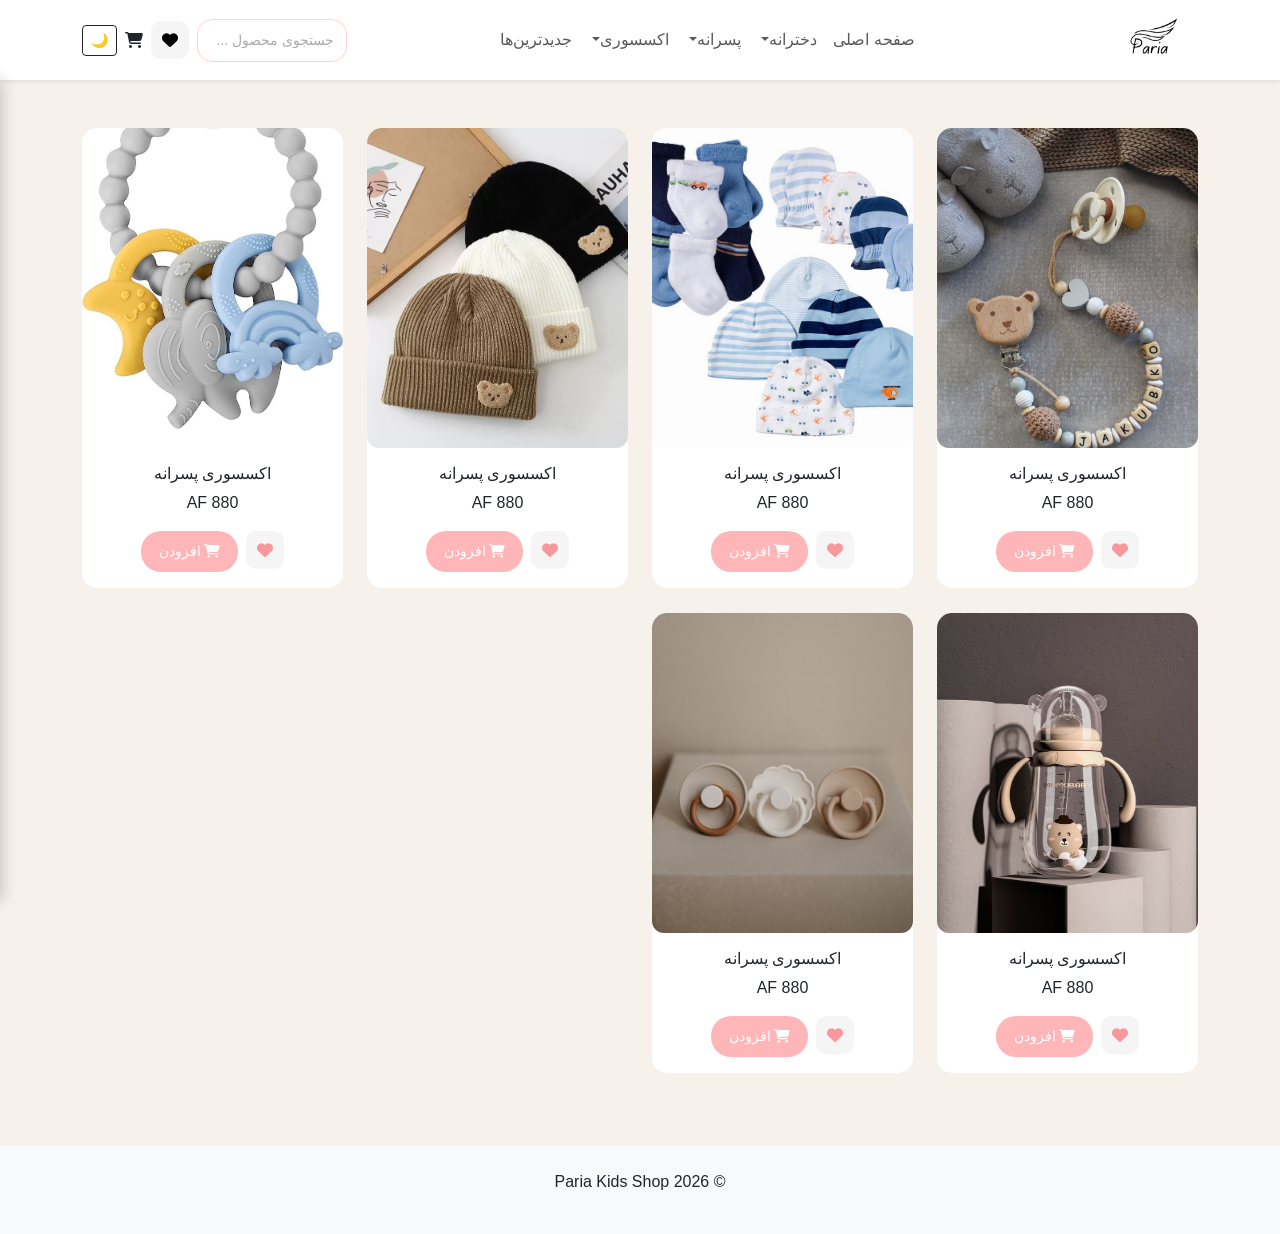
<file: boy's-accessory.html>
<!DOCTYPE html>
<html lang="fa" dir="rtl">

<head>
    <meta charset="UTF-8">
    <title>Paria Kids Shop</title>

    <!-- Bootstrap -->
    <link href="https://cdn.jsdelivr.net/npm/bootstrap@5.3.0/dist/css/bootstrap.min.css" rel="stylesheet">

    <!-- FontAwesome -->
    <link rel="stylesheet" href="https://cdnjs.cloudflare.com/ajax/libs/font-awesome/6.5.0/css/all.min.css">

    <!-- CSS -->
    <link rel="stylesheet" href="css/style.css">
</head>

<body>

    <!-- 🔹 NAVBAR -->
    <nav class="navbar navbar-expand-lg bg-white shadow-sm sticky-top">
        <div class="container">
            <img src="images/Logo.png" class="logo" img-fluid>


            <button class="navbar-toggler" data-bs-toggle="collapse" data-bs-target="#menu">
                <span class="navbar-toggler-icon"></span>
            </button>

            <div id="menu" class="collapse navbar-collapse">
                <ul class="navbar-nav mx-auto">
                    <li class="nav-item"><a class="nav-link" href="index.html">صفحه اصلی</a></li>

                    <li class="nav-item dropdown"><a class="nav-link dropdown-toggle" href="#" role="button"
                            data-bs-toggle="dropdown">دخترانه</a>
                        <ul class="dropdown-menu text-end">
                            <li><a class="dropdown-item" href="dress.html">پیراهن</a></li>
                            <li><a class="dropdown-item" href="girl's-t-shirt.html">تیشرت</a></li>
                            <li><a class="dropdown-item" href="girl's-pants.html">شلوار</a></li>
                            <li><a class="dropdown-item" href="skirt.html">دامن</a></li>
                        </ul>
                    </li>
                    <li class="nav-item dropdown"><a class="nav-link dropdown-toggle" href="#" role="button"
                            data-bs-toggle="dropdown">پسرانه</a>
                        <ul class="dropdown-menu text-end">
                            <li><a class="dropdown-item" href="shirts.html">پیراهن</a></li>
                            <li><a class="dropdown-item" href="boy's-t-shirt.html">تیشرت</a></li>
                            <li><a class="dropdown-item" href="boy's-pants.html">شلوار</a></li>
                            <li><a class="dropdown-item" href="shorts.html">شلوارک</a></li>
                        </ul>
                    </li>
                    <li class="nav-item dropdown"><a class="nav-link dropdown-toggle" href="#" role="button"
                            data-bs-toggle="dropdown">اکسسوری</a>
                        <ul class="dropdown-menu text-end">
                            <li><a class="dropdown-item" href="girl's-accessory.html">اکسسوری دخترانه</a></li>
                            <li><a class="dropdown-item" href="boy's-accessory.html">اکسسوری پسرانه</a></li>
                        </ul>
                    </li>
                    <li class="nav-item"><a class="nav-link" href="new.html">جدیدترین‌ها</a></li>
                </ul>

                <div class="d-flex align-items-center gap-2">

                    <input type="text" id="searchInput" class="form-control form-control-sm" style="width: 150px;"
                        placeholder="جستجوی محصول ...">

                          <a href="wishlist.html" id="fav" class="wishlist-add">
                             <i class="fa fa-heart"></i>
                        </a>
                    <i class="fa fa-shopping-cart" id="cartBtn"></i>
                    <button id="darkToggle" class="btn btn-sm btn-outline-dark">
                        🌙
                    </button>

                </div>
            </div>
        </div>
    </nav>

    <section id="productsSection" class="container my-5">

        <div class="row g-4">

            <div class="col-lg-3 col-md-4 col-6">

                <div class="card product-card">

                    <img src="images/boy's accessories/1.JPG" alt="اکسسوری پسرانه" class="card-img-top">

                    <div class="card-body text-center">

                        <h6>اکسسوری پسرانه</h6>
                        <p>880 AF</p>

                        <!-- 🔥 دکمه‌ها -->
                        <div class="d-flex justify-content-center gap-2 mt-2">

                        <a href="#" class="wishlist-add">
                        <i class="fa fa-heart"></i>
                        </a>

                            <!-- 🛒 سبد خرید -->
                            <button class="btn btn-main btn-sm add-btn">
                                <i class="fa fa-shopping-cart"></i> افزودن
                            </button>

                        </div>

                    </div>
                </div>

            </div>

            <div class="col-lg-3 col-md-4 col-6">

                <div class="card product-card">

                    <img src="images/boy's accessories/2.JPG" alt="اکسسوری پسرانه" class="card-img-top">

                    <div class="card-body text-center">

                        <h6>اکسسوری پسرانه</h6>
                        <p>880 AF</p>

                        <!-- 🔥 دکمه‌ها -->
                        <div class="d-flex justify-content-center gap-2 mt-2">

                        <a href="#" class="wishlist-add">
                        <i class="fa fa-heart"></i>
                        </a>

                            <!-- 🛒 سبد خرید -->
                            <button class="btn btn-main btn-sm add-btn">
                                <i class="fa fa-shopping-cart"></i> افزودن
                            </button>

                        </div>

                    </div>
                </div>

            </div>

            <div class="col-lg-3 col-md-4 col-6">

                <div class="card product-card">

                    <img src="images/boy's accessories/3.JPG" alt="اکسسوری پسرانه" class="card-img-top">

                    <div class="card-body text-center">

                        <h6>اکسسوری پسرانه</h6>
                        <p>880 AF</p>

                        <!-- 🔥 دکمه‌ها -->
                        <div class="d-flex justify-content-center gap-2 mt-2">

                        <a href="#" class="wishlist-add">
                        <i class="fa fa-heart"></i>
                        </a>

                            <!-- 🛒 سبد خرید -->
                            <button class="btn btn-main btn-sm add-btn">
                                <i class="fa fa-shopping-cart"></i> افزودن
                            </button>

                        </div>

                    </div>
                </div>

            </div>

            <div class="col-lg-3 col-md-4 col-6">

                <div class="card product-card">

                    <img src="images/boy's accessories/4.JPG" alt="اکسسوری پسرانه" class="card-img-top">

                    <div class="card-body text-center">

                        <h6>اکسسوری پسرانه</h6>
                        <p>880 AF</p>

                        <!-- 🔥 دکمه‌ها -->
                        <div class="d-flex justify-content-center gap-2 mt-2">

                        <a href="#" class="wishlist-add">
                        <i class="fa fa-heart"></i>
                        </a>

                            <!-- 🛒 سبد خرید -->
                            <button class="btn btn-main btn-sm add-btn">
                                <i class="fa fa-shopping-cart"></i> افزودن
                            </button>

                        </div>

                    </div>
                </div>

            </div>

        </div>


        <div class="row g-4">

            <div class="col-lg-3 col-md-4 col-6">

                <div class="card product-card">

                    <img src="images/boy's accessories/5.JPG" alt="اکسسوری پسرانه" class="card-img-top">

                    <div class="card-body text-center">

                        <h6>اکسسوری پسرانه</h6>
                        <p>880 AF</p>

                        <!-- 🔥 دکمه‌ها -->
                        <div class="d-flex justify-content-center gap-2 mt-2">

                        <a href="#" class="wishlist-add">
                        <i class="fa fa-heart"></i>
                        </a>

                            <!-- 🛒 سبد خرید -->
                            <button class="btn btn-main btn-sm add-btn">
                                <i class="fa fa-shopping-cart"></i> افزودن
                            </button>

                        </div>

                    </div>
                </div>



            </div>

            <div class="col-lg-3 col-md-4 col-6">

                <div class="card product-card">

                    <img src="images/boy's accessories/6.JPG" alt="اکسسوری پسرانه" class="card-img-top">

                    <div class="card-body text-center">

                        <h6>اکسسوری پسرانه</h6>
                        <p>880 AF</p>

                        <!-- 🔥 دکمه‌ها -->
                        <div class="d-flex justify-content-center gap-2 mt-2">

                        <a href="#" class="wishlist-add">
                        <i class="fa fa-heart"></i>
                        </a>

                            <!-- 🛒 سبد خرید -->
                            <button class="btn btn-main btn-sm add-btn">
                                <i class="fa fa-shopping-cart"></i> افزودن
                            </button>

                        </div>

                    </div>

                </div>




            </div>


        </div>


    </section>


<!-- 🔹 CART SIDEBAR -->
<div class="cart-overlay" id="cartOverlay"></div>

<section class="cart-panel" id="cartPanel">

  <div class="cart-header">
    <h5>سبد خرید</h5>
  </div>

  <div id="cartItems"></div>

  <div class="cart-footer">
    <h6 id="totalPrice">جمع کل: 0</h6>

    <a href="checkout.html" class="checkout-btn">
     تکمیل سفارش
    </a>
  </div>

</section>

    <!-- 🔹 FOOTER -->
    <footer class="mt-5 text-center p-4 bg-light">
        <p>© 2026 Paria Kids Shop</p>
    </footer>

            <div id="toastMessage">
        ✅ محصول به سبد خرید اضافه شد
        </div>

    <script src="js/script.js"></script>
    <script src="https://cdn.jsdelivr.net/npm/bootstrap@5.3.0/dist/js/bootstrap.bundle.min.js"></script>

</body>

</html>
</file>
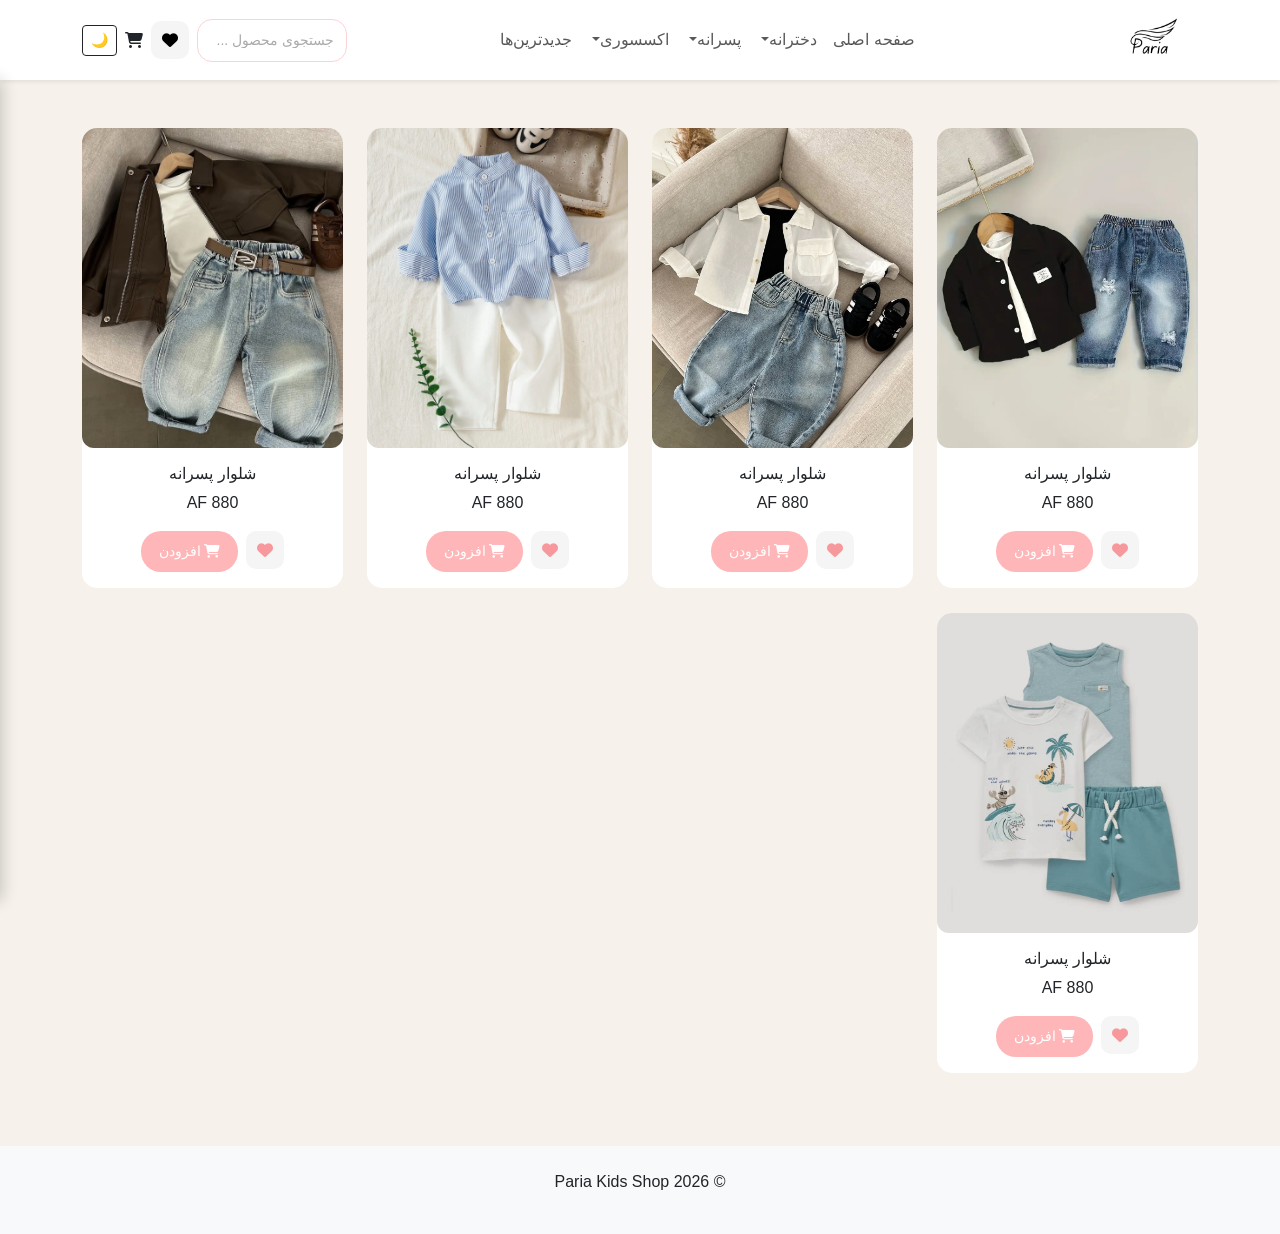
<file: boy's-pants.html>
<!DOCTYPE html>
<html lang="fa" dir="rtl">

<head>
    <meta charset="UTF-8">
    <title>Paria Kids Shop</title>

    <!-- Bootstrap -->
    <link href="https://cdn.jsdelivr.net/npm/bootstrap@5.3.0/dist/css/bootstrap.min.css" rel="stylesheet">

    <!-- FontAwesome -->
    <link rel="stylesheet" href="https://cdnjs.cloudflare.com/ajax/libs/font-awesome/6.5.0/css/all.min.css">

    <!-- CSS -->
    <link rel="stylesheet" href="css/style.css">
</head>

<body>

    <!-- 🔹 NAVBAR -->
    <nav class="navbar navbar-expand-lg bg-white shadow-sm sticky-top">
        <div class="container">
            <img src="images/Logo.png" class="logo" img-fluid>


            <button class="navbar-toggler" data-bs-toggle="collapse" data-bs-target="#menu">
                <span class="navbar-toggler-icon"></span>
            </button>

            <div id="menu" class="collapse navbar-collapse">
                <ul class="navbar-nav mx-auto">
                    <li class="nav-item"><a class="nav-link" href="index.html">صفحه اصلی</a></li>

                    <li class="nav-item dropdown"><a class="nav-link dropdown-toggle" href="#" role="button"
                            data-bs-toggle="dropdown">دخترانه</a>
                        <ul class="dropdown-menu text-end">
                            <li><a class="dropdown-item" href="dress.html">پیراهن</a></li>
                            <li><a class="dropdown-item" href="girl's-t-shirt.html">تیشرت</a></li>
                            <li><a class="dropdown-item" href="girl's-pants.html">شلوار</a></li>
                            <li><a class="dropdown-item" href="skirt.html">دامن</a></li>
                        </ul>
                    </li>
                    <li class="nav-item dropdown"><a class="nav-link dropdown-toggle" href="#" role="button"
                            data-bs-toggle="dropdown">پسرانه</a>
                        <ul class="dropdown-menu text-end">
                            <li><a class="dropdown-item" href="shirts.html">پیراهن</a></li>
                            <li><a class="dropdown-item" href="boy's-t-shirt.html">تیشرت</a></li>
                            <li><a class="dropdown-item" href="boy's-pants.html">شلوار</a></li>
                            <li><a class="dropdown-item" href="shorts.html">شلوارک</a></li>
                        </ul>
                    </li>
                    <li class="nav-item dropdown"><a class="nav-link dropdown-toggle" href="#" role="button"
                            data-bs-toggle="dropdown">اکسسوری</a>
                        <ul class="dropdown-menu text-end">
                            <li><a class="dropdown-item" href="girl's-accessory.html">اکسسوری دخترانه</a></li>
                            <li><a class="dropdown-item" href="boy's-accessory.html">اکسسوری پسرانه</a></li>
                        </ul>
                    </li>
                    <li class="nav-item"><a class="nav-link" href="new.html">جدیدترین‌ها</a></li>
                </ul>

                <div class="d-flex align-items-center gap-2">

                    <input type="text" id="searchInput" class="form-control form-control-sm" style="width: 150px;"
                        placeholder="جستجوی محصول ...">

                        <a href="wishlist.html" id="fav" class="wishlist-add">
                             <i class="fa fa-heart"></i>
                        </a>
                    <i class="fa fa-shopping-cart" id="cartBtn"></i>
                    <button id="darkToggle" class="btn btn-sm btn-outline-dark">
                        🌙
                    </button>

                </div>
            </div>
        </div>
    </nav>

    <section id="productsSection" class="container my-5">

        <div class="row g-4">

            <div class="col-lg-3 col-md-4 col-6">

                <div class="card product-card">

                    <img src="images/boy's pants/1.JPG" alt="شلوار پسرانه" class="card-img-top">

                    <div class="card-body text-center">

                        <h6>شلوار پسرانه</h6>
                        <p>880 AF</p>

                        <!-- 🔥 دکمه‌ها -->
                        <div class="d-flex justify-content-center gap-2 mt-2">

                        <a href="#" class="wishlist-add">
                        <i class="fa fa-heart"></i>
                        </a>

                            <!-- 🛒 سبد خرید -->
                            <button class="btn btn-main btn-sm add-btn">
                                <i class="fa fa-shopping-cart"></i> افزودن
                            </button>

                        </div>

                    </div>
                </div>

            </div>

            <div class="col-lg-3 col-md-4 col-6">

                <div class="card product-card">

                    <img src="images/boy's pants/2.JPG" alt="شلوار پسرانه" class="card-img-top">

                    <div class="card-body text-center">

                        <h6>شلوار پسرانه</h6>
                        <p>880 AF</p>

                        <!-- 🔥 دکمه‌ها -->
                        <div class="d-flex justify-content-center gap-2 mt-2">

                        <a href="#" class="wishlist-add">
                        <i class="fa fa-heart"></i>
                        </a>

                            <!-- 🛒 سبد خرید -->
                            <button class="btn btn-main btn-sm add-btn">
                                <i class="fa fa-shopping-cart"></i> افزودن
                            </button>

                        </div>

                    </div>
                </div>

            </div>

            <div class="col-lg-3 col-md-4 col-6">

                <div class="card product-card">

                    <img src="images/boy's pants/3.JPG" alt="شلوار پسرانه" class="card-img-top">

                    <div class="card-body text-center">

                        <h6>شلوار پسرانه</h6>
                        <p>880 AF</p>

                        <!-- 🔥 دکمه‌ها -->
                        <div class="d-flex justify-content-center gap-2 mt-2">

                        <a href="#" class="wishlist-add">
                        <i class="fa fa-heart"></i>
                        </a>

                            <!-- 🛒 سبد خرید -->
                            <button class="btn btn-main btn-sm add-btn">
                                <i class="fa fa-shopping-cart"></i> افزودن
                            </button>

                        </div>

                    </div>
                </div>

            </div>

            <div class="col-lg-3 col-md-4 col-6">

                <div class="card product-card">

                    <img src="images/boy's pants/4.JPG" alt="شلوار پسرانه" class="card-img-top">

                    <div class="card-body text-center">

                        <h6>شلوار پسرانه</h6>
                        <p>880 AF</p>

                        <!-- 🔥 دکمه‌ها -->
                        <div class="d-flex justify-content-center gap-2 mt-2">

                        <a href="#" class="wishlist-add">
                        <i class="fa fa-heart"></i>
                        </a>

                            <!-- 🛒 سبد خرید -->
                            <button class="btn btn-main btn-sm add-btn">
                                <i class="fa fa-shopping-cart"></i> افزودن
                            </button>

                        </div>

                    </div>
                </div>

            </div>

        </div>


        <div class="row g-4">

            <div class="col-lg-3 col-md-4 col-6">

                <div class="card product-card">

                    <img src="images/boy's pants/5.JPG" alt="شلوار پسرانه" class="card-img-top">

                    <div class="card-body text-center">

                        <h6>شلوار پسرانه</h6>
                        <p>880 AF</p>

                        <!-- 🔥 دکمه‌ها -->
                        <div class="d-flex justify-content-center gap-2 mt-2">

                        <a href="#" class="wishlist-add">
                        <i class="fa fa-heart"></i>
                        </a>

                            <!-- 🛒 سبد خرید -->
                            <button class="btn btn-main btn-sm add-btn">
                                <i class="fa fa-shopping-cart"></i> افزودن
                            </button>

                        </div>

                    </div>
                </div>



            </div>




        </div>





        </div>


        </div>


    </section>


<!-- 🔹 CART SIDEBAR -->
<div class="cart-overlay" id="cartOverlay"></div>

<section class="cart-panel" id="cartPanel">

  <div class="cart-header">
    <h5>سبد خرید</h5>
  </div>

  <div id="cartItems"></div>

  <div class="cart-footer">
    <h6 id="totalPrice">جمع کل: 0</h6>

    <a href="checkout.html" class="checkout-btn">
     تکمیل سفارش
    </a>
  </div>

</section>

    <!-- 🔹 FOOTER -->
    <footer class="mt-5 text-center p-4 bg-light">
        <p>© 2026 Paria Kids Shop</p>
    </footer>

            <div id="toastMessage">
        ✅ محصول به سبد خرید اضافه شد
        </div>

    <script src="js/script.js"></script>
    <script src="https://cdn.jsdelivr.net/npm/bootstrap@5.3.0/dist/js/bootstrap.bundle.min.js"></script>

</body>

</html>
</file>
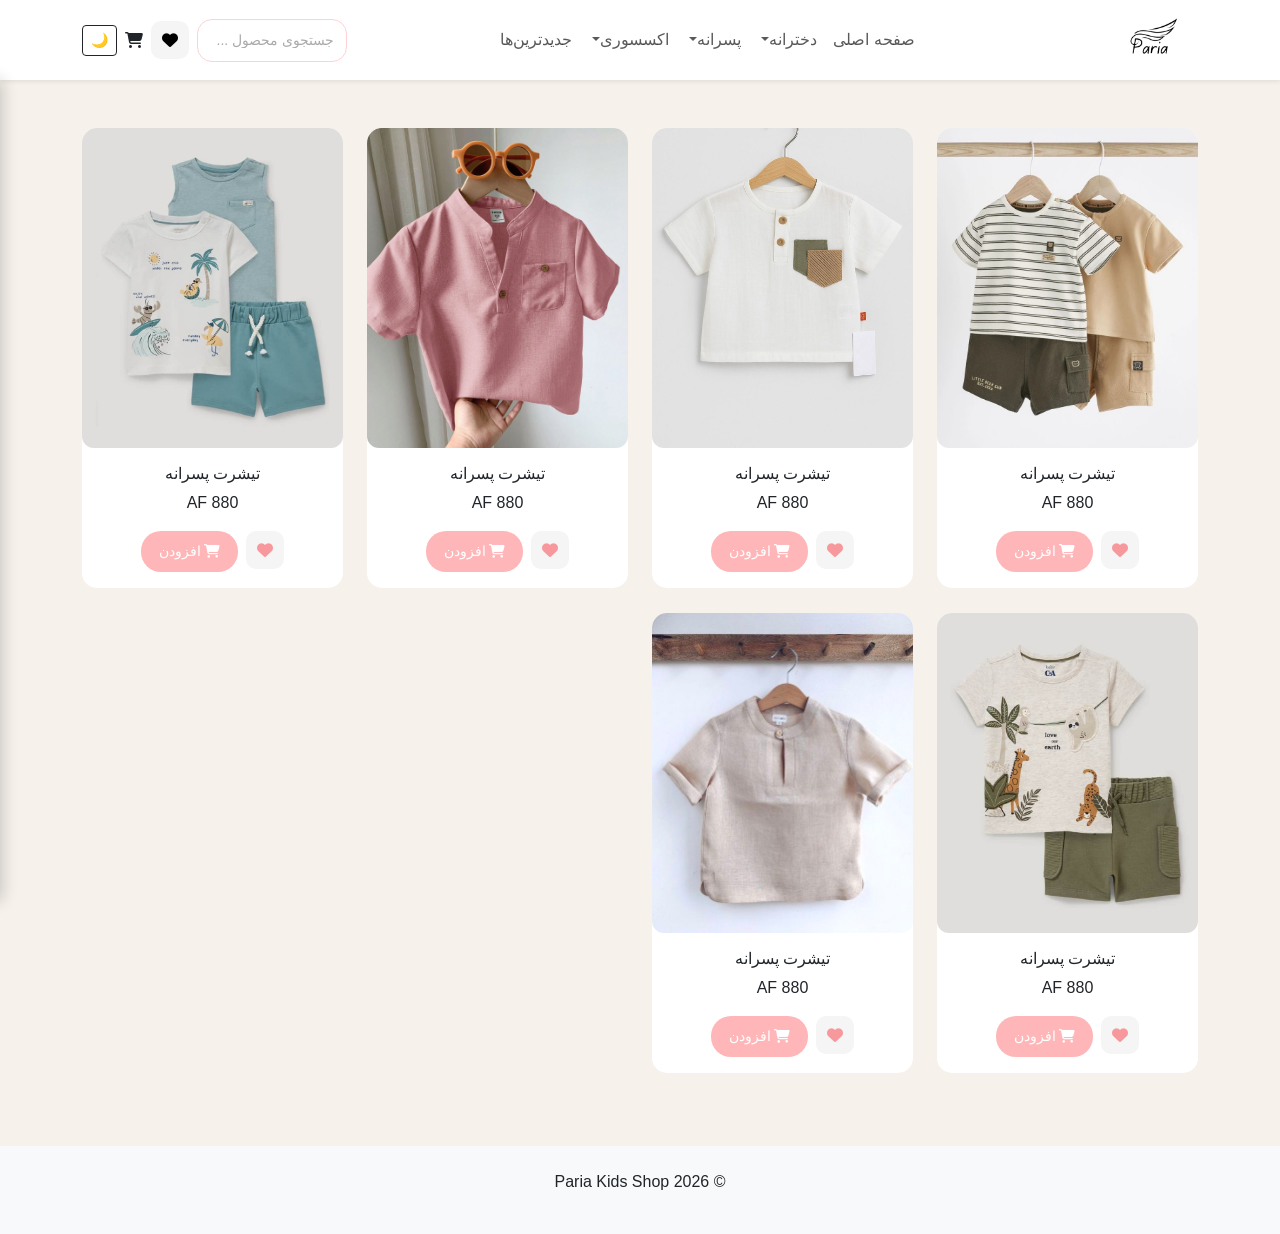
<file: boy's-t-shirt.html>
<!DOCTYPE html>
<html lang="fa" dir="rtl">

<head>
    <meta charset="UTF-8">
    <title>Paria Kids Shop</title>

    <!-- Bootstrap -->
    <link href="https://cdn.jsdelivr.net/npm/bootstrap@5.3.0/dist/css/bootstrap.min.css" rel="stylesheet">

    <!-- FontAwesome -->
    <link rel="stylesheet" href="https://cdnjs.cloudflare.com/ajax/libs/font-awesome/6.5.0/css/all.min.css">

    <!-- CSS -->
    <link rel="stylesheet" href="css/style.css">
</head>

<body>

    <!-- 🔹 NAVBAR -->
    <nav class="navbar navbar-expand-lg bg-white shadow-sm sticky-top">
        <div class="container">
            <img src="images/Logo.png" class="logo" img-fluid>


            <button class="navbar-toggler" data-bs-toggle="collapse" data-bs-target="#menu">
                <span class="navbar-toggler-icon"></span>
            </button>

            <div id="menu" class="collapse navbar-collapse">
                <ul class="navbar-nav mx-auto">
                    <li class="nav-item"><a class="nav-link" href="index.html">صفحه اصلی</a></li>

                    <li class="nav-item dropdown"><a class="nav-link dropdown-toggle" href="#" role="button"
                            data-bs-toggle="dropdown">دخترانه</a>
                        <ul class="dropdown-menu text-end">
                            <li><a class="dropdown-item" href="dress.html">پیراهن</a></li>
                            <li><a class="dropdown-item" href="girl's-t-shirt.html">تیشرت</a></li>
                            <li><a class="dropdown-item" href="girl's-pants.html">شلوار</a></li>
                            <li><a class="dropdown-item" href="skirt.html">دامن</a></li>
                        </ul>
                    </li>
                    <li class="nav-item dropdown"><a class="nav-link dropdown-toggle" href="#" role="button"
                            data-bs-toggle="dropdown">پسرانه</a>
                        <ul class="dropdown-menu text-end">
                            <li><a class="dropdown-item" href="shirts.html">پیراهن</a></li>
                            <li><a class="dropdown-item" href="boy's-t-shirt.html">تیشرت</a></li>
                            <li><a class="dropdown-item" href="boy's-pants.html">شلوار</a></li>
                            <li><a class="dropdown-item" href="shorts.html">شلوارک</a></li>
                        </ul>
                    </li>
                    <li class="nav-item dropdown"><a class="nav-link dropdown-toggle" href="#" role="button"
                            data-bs-toggle="dropdown">اکسسوری</a>
                        <ul class="dropdown-menu text-end">
                            <li><a class="dropdown-item" href="girl's-accessory.html">اکسسوری دخترانه</a></li>
                            <li><a class="dropdown-item" href="boy's-accessory.html">اکسسوری پسرانه</a></li>
                        </ul>
                    </li>
                    <li class="nav-item"><a class="nav-link" href="new.html">جدیدترین‌ها</a></li>
                </ul>

                <div class="d-flex align-items-center gap-2">

                    <input type="text" id="searchInput" class="form-control form-control-sm" style="width: 150px;"
                        placeholder="جستجوی محصول ...">

                        <a href="wishlist.html" id="fav" class="wishlist-add">
                             <i class="fa fa-heart"></i>
                        </a>
                    <i class="fa fa-shopping-cart" id="cartBtn"></i>
                    <button id="darkToggle" class="btn btn-sm btn-outline-dark">
                        🌙
                    </button>

                </div>
            </div>
        </div>
    </nav>

    <section id="productsSection" class="container my-5">

        <div class="row g-4">

            <div class="col-lg-3 col-md-4 col-6">

                <div class="card product-card">

                    <img src="images/boy's t-shirt/1.JPG" alt="تیشرت پسرانه" class="card-img-top">

                    <div class="card-body text-center">

                        <h6>تیشرت پسرانه</h6>
                        <p>880 AF</p>

                        <!-- 🔥 دکمه‌ها -->
                        <div class="d-flex justify-content-center gap-2 mt-2">

                        <a href="#" class="wishlist-add">
                        <i class="fa fa-heart"></i>
                        </a>

                            <!-- 🛒 سبد خرید -->
                            <button class="btn btn-main btn-sm add-btn">
                                <i class="fa fa-shopping-cart"></i> افزودن
                            </button>

                        </div>

                    </div>
                </div>

            </div>

            <div class="col-lg-3 col-md-4 col-6">

                <div class="card product-card">

                    <img src="images/boy's t-shirt/2.JPG" alt="تیشرت پسرانه" class="card-img-top">

                    <div class="card-body text-center">

                        <h6>تیشرت پسرانه</h6>
                        <p>880 AF</p>

                        <!-- 🔥 دکمه‌ها -->
                        <div class="d-flex justify-content-center gap-2 mt-2">

                        <a href="#" class="wishlist-add">
                        <i class="fa fa-heart"></i>
                        </a>

                            <!-- 🛒 سبد خرید -->
                            <button class="btn btn-main btn-sm add-btn">
                                <i class="fa fa-shopping-cart"></i> افزودن
                            </button>

                        </div>

                    </div>
                </div>

            </div>

            <div class="col-lg-3 col-md-4 col-6">

                <div class="card product-card">

                    <img src="images/boy's t-shirt/3.JPG" alt="تیشرت پسرانه" class="card-img-top">

                    <div class="card-body text-center">

                        <h6>تیشرت پسرانه</h6>
                        <p>880 AF</p>

                        <!-- 🔥 دکمه‌ها -->
                        <div class="d-flex justify-content-center gap-2 mt-2">

                        <a href="#" class="wishlist-add">
                        <i class="fa fa-heart"></i>
                        </a>

                            <!-- 🛒 سبد خرید -->
                            <button class="btn btn-main btn-sm add-btn">
                                <i class="fa fa-shopping-cart"></i> افزودن
                            </button>

                        </div>

                    </div>
                </div>

            </div>

            <div class="col-lg-3 col-md-4 col-6">

                <div class="card product-card">

                    <img src="images/boy's t-shirt/4.JPG" alt="تیشرت پسرانه" class="card-img-top">

                    <div class="card-body text-center">

                        <h6>تیشرت پسرانه</h6>
                        <p>880 AF</p>

                        <!-- 🔥 دکمه‌ها -->
                        <div class="d-flex justify-content-center gap-2 mt-2">

                        <a href="#" class="wishlist-add">
                        <i class="fa fa-heart"></i>
                        </a>

                            <!-- 🛒 سبد خرید -->
                            <button class="btn btn-main btn-sm add-btn">
                                <i class="fa fa-shopping-cart"></i> افزودن
                            </button>

                        </div>

                    </div>
                </div>

            </div>

        </div>


        <div class="row g-4">

            <div class="col-lg-3 col-md-4 col-6">

                <div class="card product-card">

                    <img src="images/boy's t-shirt/5.JPG" alt="تیشرت پسرانه" class="card-img-top">

                    <div class="card-body text-center">

                        <h6>تیشرت پسرانه</h6>
                        <p>880 AF</p>

                        <!-- 🔥 دکمه‌ها -->
                        <div class="d-flex justify-content-center gap-2 mt-2">

                        <a href="#" class="wishlist-add">
                        <i class="fa fa-heart"></i>
                        </a>

                            <!-- 🛒 سبد خرید -->
                            <button class="btn btn-main btn-sm add-btn">
                                <i class="fa fa-shopping-cart"></i> افزودن
                            </button>

                        </div>

                    </div>
                </div>



            </div>
            <div class="col-lg-3 col-md-4 col-6">

                <div class="card product-card">

                    <img src="images/boy's t-shirt/6.JPG" alt="تیشرت پسرانه" class="card-img-top">

                    <div class="card-body text-center">

                        <h6>تیشرت پسرانه</h6>
                        <p>880 AF</p>

                        <!-- 🔥 دکمه‌ها -->
                        <div class="d-flex justify-content-center gap-2 mt-2">

                        <a href="#" class="wishlist-add">
                        <i class="fa fa-heart"></i>
                        </a>

                            <!-- 🛒 سبد خرید -->
                            <button class="btn btn-main btn-sm add-btn">
                                <i class="fa fa-shopping-cart"></i> افزودن
                            </button>

                        </div>

                    </div>
                </div>



            </div>





        </div>


        </div>


    </section>


<!-- 🔹 CART SIDEBAR -->
<div class="cart-overlay" id="cartOverlay"></div>

<section class="cart-panel" id="cartPanel">

  <div class="cart-header">
    <h5>سبد خرید</h5>
  </div>

  <div id="cartItems"></div>

  <div class="cart-footer">
    <h6 id="totalPrice">جمع کل: 0</h6>

    <a href="checkout.html" class="checkout-btn">
     تکمیل سفارش
    </a>
  </div>

</section>

    <!-- 🔹 FOOTER -->
    <footer class="mt-5 text-center p-4 bg-light">
        <p>© 2026 Paria Kids Shop</p>
    </footer>

            <div id="toastMessage">
        ✅ محصول به سبد خرید اضافه شد
        </div>

    <script src="js/script.js"></script>
    <script src="https://cdn.jsdelivr.net/npm/bootstrap@5.3.0/dist/js/bootstrap.bundle.min.js"></script>

</body>

</html>
</file>
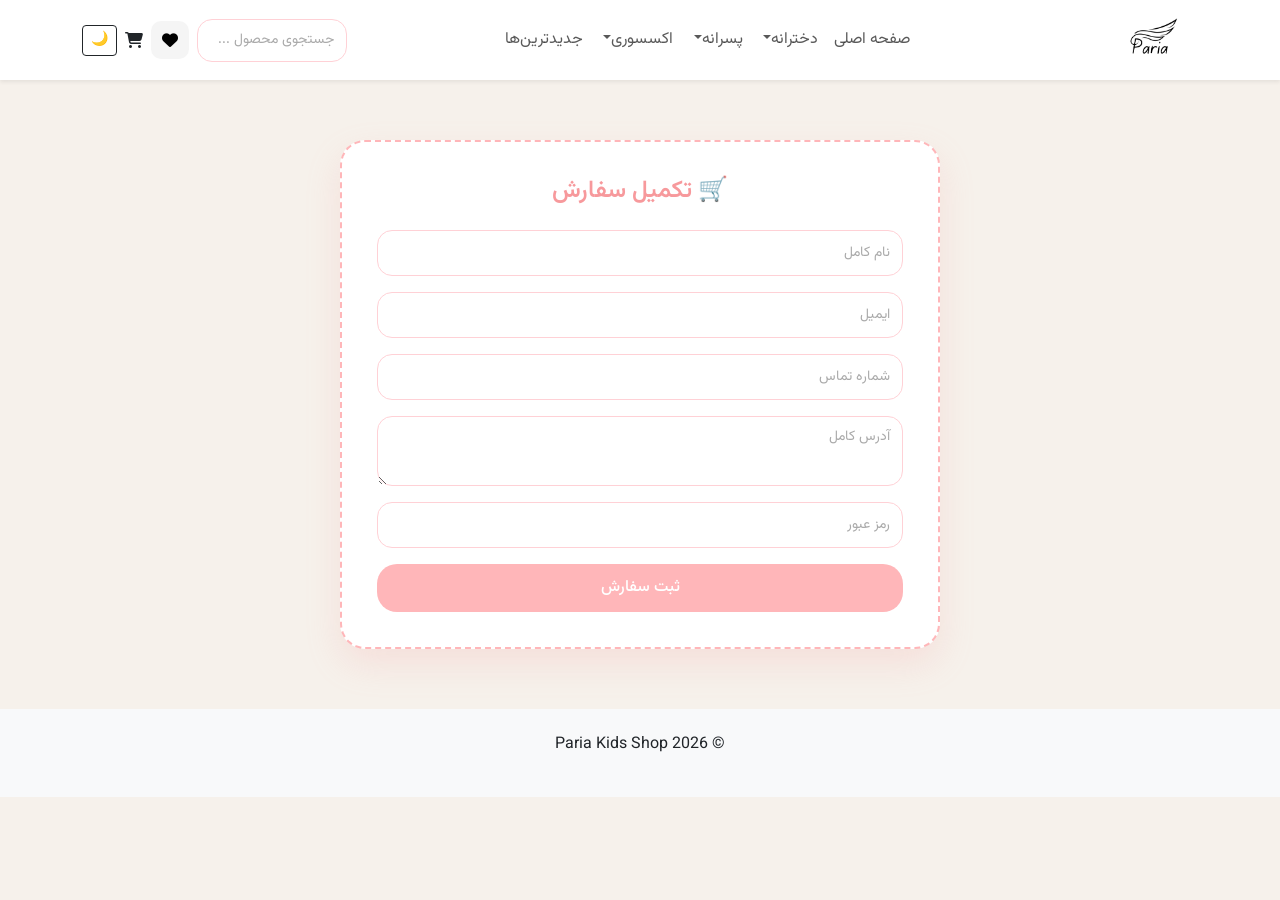
<file: checkout.html>
<!DOCTYPE html>
<html lang="fa" dir="rtl">

<head>
  <meta charset="UTF-8">
  <title>Checkout - Paria Kids Shop</title>

  <!-- Bootstrap -->
  <link href="https://cdn.jsdelivr.net/npm/bootstrap@5.3.0/dist/css/bootstrap.min.css" rel="stylesheet">

  <!-- FontAwesome -->
  <link rel="stylesheet" href="https://cdnjs.cloudflare.com/ajax/libs/font-awesome/6.5.0/css/all.min.css">

  <!-- Font -->
  <link href="https://fonts.googleapis.com/css2?family=Vazirmatn:wght@100;200;300;400;500;600;700&display=swap"
    rel="stylesheet">

  <!-- CSS -->
  <link rel="stylesheet" href="css/style.css">

</head>

<body>


  <!-- 🔹 NAVBAR -->
  <nav class="navbar navbar-expand-lg bg-white shadow-sm sticky-top">
    <div class="container">
      <img src="images/Logo.png" class="logo" img-fluid>


      <button class="navbar-toggler" data-bs-toggle="collapse" data-bs-target="#menu">
        <span class="navbar-toggler-icon"></span>
      </button>

      <div id="menu" class="collapse navbar-collapse">
        <ul class="navbar-nav mx-auto">
          <li class="nav-item"><a class="nav-link" href="index.html">صفحه اصلی</a></li>

          <li class="nav-item dropdown"><a class="nav-link dropdown-toggle" href="#" role="button"
              data-bs-toggle="dropdown">دخترانه</a>
            <ul class="dropdown-menu text-end">
              <li><a class="dropdown-item" href="dress.html">پیراهن</a></li>
              <li><a class="dropdown-item" href="girl's-t-shirt.html">تیشرت</a></li>
              <li><a class="dropdown-item" href="#">شلوار</a></li>
              <li><a class="dropdown-item" href="#">دامن</a></li>
            </ul>
          </li>
          <li class="nav-item dropdown"><a class="nav-link dropdown-toggle" href="#" role="button"
              data-bs-toggle="dropdown">پسرانه</a>
            <ul class="dropdown-menu text-end">
              <li><a class="dropdown-item" href="shirts.html">پیراهن</a></li>
              <li><a class="dropdown-item" href="boy's-t-shirt.html">تیشرت</a></li>
              <li><a class="dropdown-item" href="boy's-pants.html">شلوار</a></li>
              <li><a class="dropdown-item" href="shorts.html">شلوارک</a></li>
            </ul>
          </li>
          <li class="nav-item dropdown"><a class="nav-link dropdown-toggle" href="#" role="button"
              data-bs-toggle="dropdown">اکسسوری</a>
            <ul class="dropdown-menu text-end">
              <li><a class="dropdown-item" href="#">اکسسوری دخترانه</a></li>
              <li><a class="dropdown-item" href="#">اکسسوری پسرانه</a></li>
            </ul>
          </li>
          <li class="nav-item"><a class="nav-link" href="new.html">جدیدترین‌ها</a></li>
        </ul>

        <div class="d-flex align-items-center gap-2">

          <input type="text" id="searchInput" class="form-control form-control-sm" style="width: 150px;"
            placeholder="جستجوی محصول ...">

          <a href="wishlist.html" id="fav" class="wishlist-add">
            <i class="fa fa-heart"></i>
          </a>
          <i class="fa fa-shopping-cart" id="cartBtn"></i>
          <button id="darkToggle" class="btn btn-sm btn-outline-dark">
            🌙
          </button>

        </div>
      </div>
    </div>
  </nav>

  <!-- 🔹 CHECKOUT FORM -->
  <section class="checkout-box">

    <h4 class="text-center mb-4">🛒 تکمیل سفارش</h4>

    <form id="checkoutForm">

      <!-- نام -->
      <div class="mb-3">
        <input type="text" id="name" class="form-control" placeholder="نام کامل" required>
        <small class="error" id="nameError"></small>
      </div>

      <!-- ایمیل -->
      <div class="mb-3">
        <input type="email" id="email" class="form-control" placeholder="ایمیل" required>
        <small class="error" id="emailError"></small>
      </div>

      <!-- شماره -->
      <div class="mb-3">
        <input type="text" id="phone" class="form-control" placeholder="شماره تماس" required>
        <small class="error" id="phoneError"></small>
      </div>

      <!-- آدرس -->
      <div class="mb-3">
        <textarea id="address" class="form-control" placeholder="آدرس کامل" required></textarea>
        <small class="error" id="addressError"></small>
      </div>

      <!-- رمز -->
      <div class="mb-3">
        <input type="password" id="password" class="form-control" placeholder="رمز عبور" required>
        <small class="error" id="passwordError"></small>
      </div>

      <!-- دکمه -->
      <button type="submit" class="btn btn-main w-100">
        ثبت سفارش
      </button>

    </form>

  </section>

  <!-- 🔹 FOOTER -->
  <footer class="text-center mt-5 p-4 bg-light">
    <p>© 2026 Paria Kids Shop</p>
  </footer>

  <!-- 🔹 SCRIPT -->
  <script src="js/script.js"></script>
  <script src="https://cdn.jsdelivr.net/npm/bootstrap@5.3.0/dist/js/bootstrap.bundle.min.js"></script>

</body>

</html>
</file>
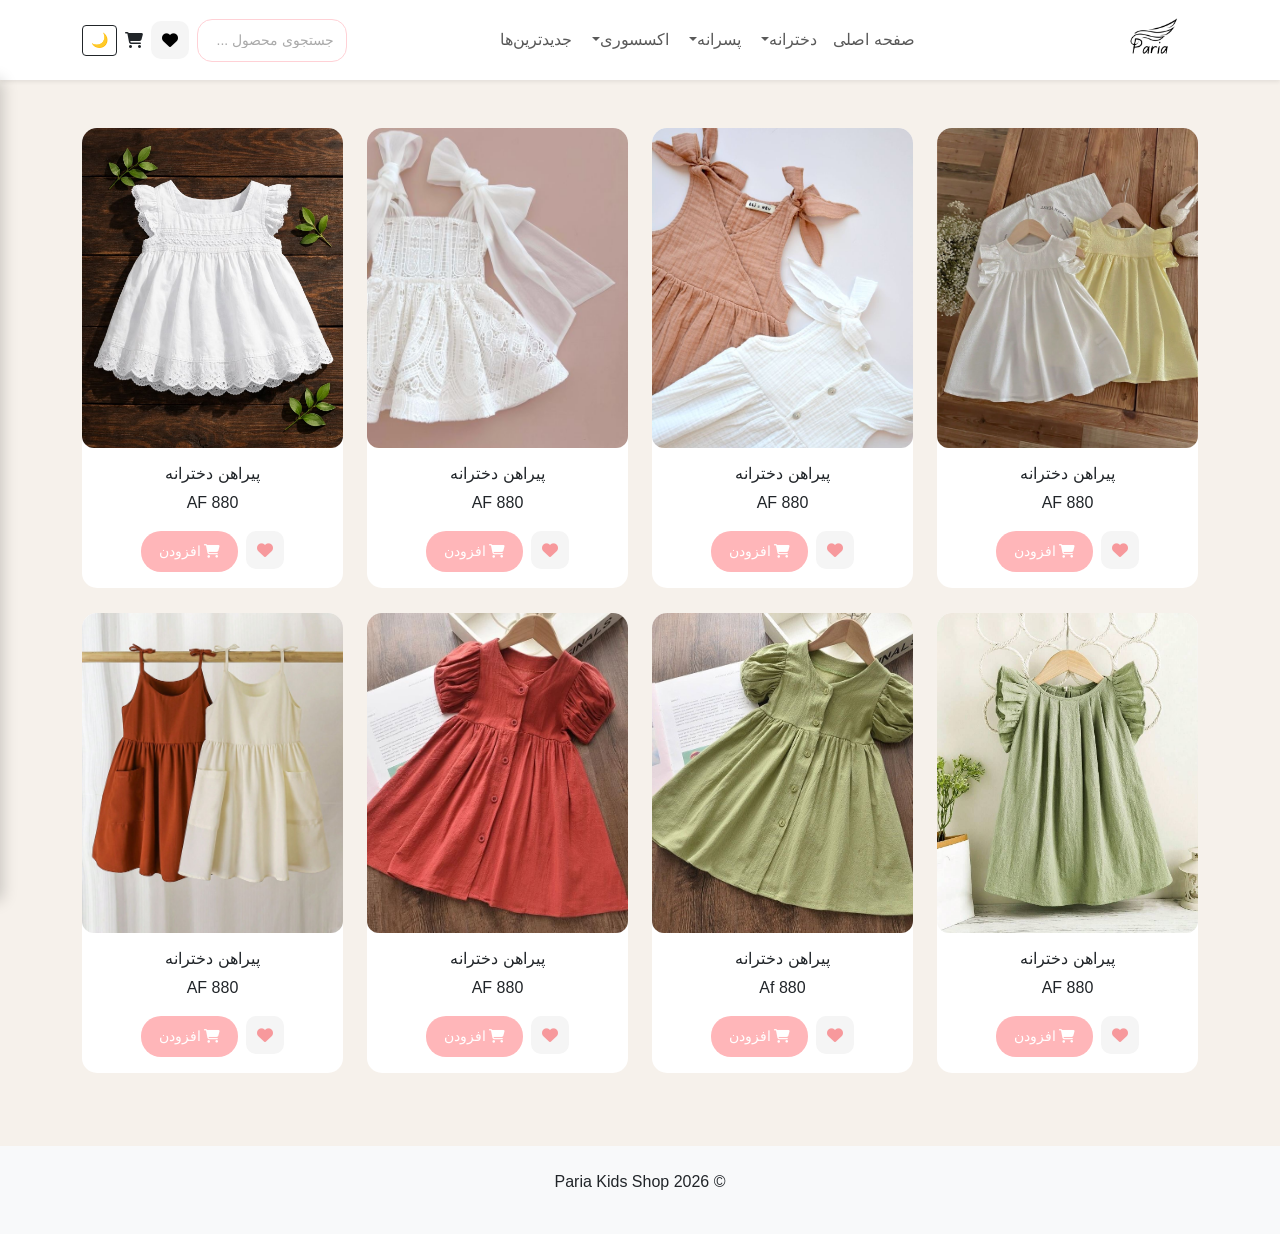
<file: dress.html>
<!DOCTYPE html>
<html lang="fa" dir="rtl">

<head>
    <meta charset="UTF-8">
    <title>Paria Kids Shop</title>

    <!-- Bootstrap -->
    <link href="https://cdn.jsdelivr.net/npm/bootstrap@5.3.0/dist/css/bootstrap.min.css" rel="stylesheet">

    <!-- FontAwesome -->
    <link rel="stylesheet" href="https://cdnjs.cloudflare.com/ajax/libs/font-awesome/6.5.0/css/all.min.css">

    <!-- CSS -->
    <link rel="stylesheet" href="css/style.css">
</head>

<body>

    <!-- 🔹 NAVBAR -->
    <nav class="navbar navbar-expand-lg bg-white shadow-sm sticky-top">
        <div class="container">
            <img src="images/Logo.png" class="logo" img-fluid>


            <button class="navbar-toggler" data-bs-toggle="collapse" data-bs-target="#menu">
                <span class="navbar-toggler-icon"></span>
            </button>

            <div id="menu" class="collapse navbar-collapse">
                <ul class="navbar-nav mx-auto">
                    <li class="nav-item"><a class="nav-link" href="index.html">صفحه اصلی</a></li>

                    <li class="nav-item dropdown"><a class="nav-link dropdown-toggle" href="#" role="button"
                            data-bs-toggle="dropdown">دخترانه</a>
                        <ul class="dropdown-menu text-end">
                            <li><a class="dropdown-item" href="dress.html">پیراهن</a></li>
                            <li><a class="dropdown-item" href="girl's-t-shirt.html">تیشرت</a></li>
                            <li><a class="dropdown-item" href="girl's-pants.html">شلوار</a></li>
                            <li><a class="dropdown-item" href="#">دامن</a></li>
                        </ul>
                    </li>
                    <li class="nav-item dropdown"><a class="nav-link dropdown-toggle" href="#" role="button"
                            data-bs-toggle="dropdown">پسرانه</a>
                        <ul class="dropdown-menu text-end">
                            <li><a class="dropdown-item" href="shirts.html">پیراهن</a></li>
                            <li><a class="dropdown-item" href="boy's-t-shirt.html">تیشرت</a></li>
                            <li><a class="dropdown-item" href="boy's-pants.html">شلوار</a></li>
                            <li><a class="dropdown-item" href="shorts.html">شلوارک</a></li>
                        </ul>
                    </li>
                    <li class="nav-item dropdown"><a class="nav-link dropdown-toggle" href="#" role="button"
                            data-bs-toggle="dropdown">اکسسوری</a>
                        <ul class="dropdown-menu text-end">
                            <li><a class="dropdown-item" href="girl's-accessory.html">اکسسوری دخترانه</a></li>
                            <li><a class="dropdown-item" href="boy's-accessory.html">اکسسوری پسرانه</a></li>
                        </ul>
                    </li>
                    <li class="nav-item"><a class="nav-link" href="new.html">جدیدترین‌ها</a></li>
                </ul>

                <div class="d-flex align-items-center gap-2">

                    <input type="text" id="searchInput" class="form-control form-control-sm" style="width: 150px;"
                        placeholder="جستجوی محصول ...">

                        <a href="wishlist.html" id="fav" class="wishlist-add">
                             <i class="fa fa-heart"></i>
                        </a>

                    <i class="fa fa-shopping-cart" id="cartBtn"></i>

                    <button id="darkToggle" class="btn btn-sm btn-outline-dark">
                        🌙
                    </button>

                </div>
            </div>
        </div>
    </nav>

    <section id="productsSection" class="container my-5">

        <div class="row g-4">

            <div class="col-lg-3 col-md-4 col-6">

                <div class="card product-card">

                    <img src="images/dress/1.JPG" alt="پیراهن دخترانه" class="card-img-top">

                    <div class="card-body text-center">

                        <h6>پیراهن دخترانه</h6>
                        <p>880 AF</p>

                        <!-- 🔥 دکمه‌ها -->
                        <div class="d-flex justify-content-center gap-2 mt-2">

                        <a href="#" class="wishlist-add">
                        <i class="fa fa-heart"></i>
                        </a>

                            <!-- 🛒 سبد خرید -->
                            <button class="btn btn-main btn-sm add-btn">
                                <i class="fa fa-shopping-cart"></i> افزودن
                            </button>

                        </div>

                    </div>
                </div>

            </div>

            <div class="col-lg-3 col-md-4 col-6">

                <div class="card product-card">

                    <img src="images/dress/2.JPG" alt="پیراهن دخترانه" class="card-img-top">

                    <div class="card-body text-center">

                        <h6>پیراهن دخترانه</h6>
                        <p>880 AF</p>

                        <!-- 🔥 دکمه‌ها -->
                        <div class="d-flex justify-content-center gap-2 mt-2">

                        <a href="#" class="wishlist-add">
                        <i class="fa fa-heart"></i>
                        </a>

                            <!-- 🛒 سبد خرید -->
                            <button class="btn btn-main btn-sm add-btn">
                                <i class="fa fa-shopping-cart"></i> افزودن
                            </button>

                        </div>

                    </div>
                </div>

            </div>

            <div class="col-lg-3 col-md-4 col-6">

                <div class="card product-card">

                    <img src="images/dress/3.JPG" alt="پیراهن دخترانه" class="card-img-top">

                    <div class="card-body text-center">

                        <h6>پیراهن دخترانه</h6>
                        <p>880 AF</p>

                        <!-- 🔥 دکمه‌ها -->
                        <div class="d-flex justify-content-center gap-2 mt-2">

                        <a href="#" class="wishlist-add">
                        <i class="fa fa-heart"></i>
                        </a>

                            <!-- 🛒 سبد خرید -->
                            <button class="btn btn-main btn-sm add-btn">
                                <i class="fa fa-shopping-cart"></i> افزودن
                            </button>

                        </div>

                    </div>
                </div>

            </div>

            <div class="col-lg-3 col-md-4 col-6">

                <div class="card product-card">

                    <img src="images/dress/4.JPG" alt="پیراهن دخترانه" class="card-img-top">

                    <div class="card-body text-center">

                        <h6>پیراهن دخترانه</h6>
                        <p>880 AF</p>

                        <!-- 🔥 دکمه‌ها -->
                        <div class="d-flex justify-content-center gap-2 mt-2">

                        <a href="#" class="wishlist-add">
                        <i class="fa fa-heart"></i>
                        </a>

                            <!-- 🛒 سبد خرید -->
                            <button class="btn btn-main btn-sm add-btn">
                                <i class="fa fa-shopping-cart"></i> افزودن
                            </button>

                        </div>

                    </div>
                </div>

            </div>

        </div>


        <div class="row g-4">

            <div class="col-lg-3 col-md-4 col-6">

                <div class="card product-card">

                    <img src="images/dress/5.JPG" alt="پیراهن دخترانه" class="card-img-top">

                    <div class="card-body text-center">

                        <h6>پیراهن دخترانه</h6>
                        <p>880 AF</p>

                        <!-- 🔥 دکمه‌ها -->
                        <div class="d-flex justify-content-center gap-2 mt-2">

                        <a href="#" class="wishlist-add">
                        <i class="fa fa-heart"></i>
                        </a>

                            <!-- 🛒 سبد خرید -->
                            <button class="btn btn-main btn-sm add-btn">
                                <i class="fa fa-shopping-cart"></i> افزودن
                            </button>

                        </div>

                    </div>
                </div>

            </div>

            <div class="col-lg-3 col-md-4 col-6">

                <div class="card product-card">

                    <img src="images/dress/6.JPG" alt="پیراهن دخترانه" class="card-img-top">

                    <div class="card-body text-center">

                        <h6>پیراهن دخترانه</h6>
                        <p>880 Af</p>

                        <!-- 🔥 دکمه‌ها -->
                        <div class="d-flex justify-content-center gap-2 mt-2">

                        <a href="#" class="wishlist-add">
                        <i class="fa fa-heart"></i>
                        </a>

                            <!-- 🛒 سبد خرید -->
                            <button class="btn btn-main btn-sm add-btn">
                                <i class="fa fa-shopping-cart"></i> افزودن
                            </button>

                        </div>

                    </div>
                </div>

            </div>

            <div class="col-lg-3 col-md-4 col-6">

                <div class="card product-card">

                    <img src="images/dress/7.JPG" alt="پیراهن دخترانه" class="card-img-top">

                    <div class="card-body text-center">

                        <h6>پیراهن دخترانه</h6>
                        <p>880 AF</p>

                        <!-- 🔥 دکمه‌ها -->
                        <div class="d-flex justify-content-center gap-2 mt-2">

                        <a href="#" class="wishlist-add">
                        <i class="fa fa-heart"></i>
                        </a>

                            <!-- 🛒 سبد خرید -->
                            <button class="btn btn-main btn-sm add-btn">
                                <i class="fa fa-shopping-cart"></i> افزودن
                            </button>

                        </div>

                    </div>
                </div>

            </div>

            <div class="col-lg-3 col-md-4 col-6">

                <div class="card product-card">

                    <img src="images/dress/8.JPG" alt="پیراهن دخترانه" class="card-img-top">

                    <div class="card-body text-center">

                        <h6>پیراهن دخترانه</h6>
                        <p>880 AF</p>

                        <!-- 🔥 دکمه‌ها -->
                        <div class="d-flex justify-content-center gap-2 mt-2">

                        <a href="#" class="wishlist-add">
                        <i class="fa fa-heart"></i>
                        </a>

                            <!-- 🛒 سبد خرید -->
                            <button class="btn btn-main btn-sm add-btn">
                                <i class="fa fa-shopping-cart"></i> افزودن
                            </button>

                        </div>

                    </div>
                </div>

            </div>

        </div>


    </section>


<!-- 🔹 CART SIDEBAR -->
<div class="cart-overlay" id="cartOverlay"></div>

<section class="cart-panel" id="cartPanel">

  <div class="cart-header">
    <h5>سبد خرید</h5>
  </div>

  <div id="cartItems"></div>

  <div class="cart-footer">
    <h6 id="totalPrice">جمع کل: 0</h6>

    <a href="checkout.html" class="checkout-btn">
     تکمیل سفارش
    </a>
  </div>

</section>

    <!-- 🔹 FOOTER -->
    <footer class="mt-5 text-center p-4 bg-light">
        <p>© 2026 Paria Kids Shop</p>
    </footer>

        <div id="toastMessage">
        ✅ محصول به سبد خرید اضافه شد
        </div>

    <script src="js/script.js"></script>
    <script src="https://cdn.jsdelivr.net/npm/bootstrap@5.3.0/dist/js/bootstrap.bundle.min.js"></script>

</body>

</html>
</file>
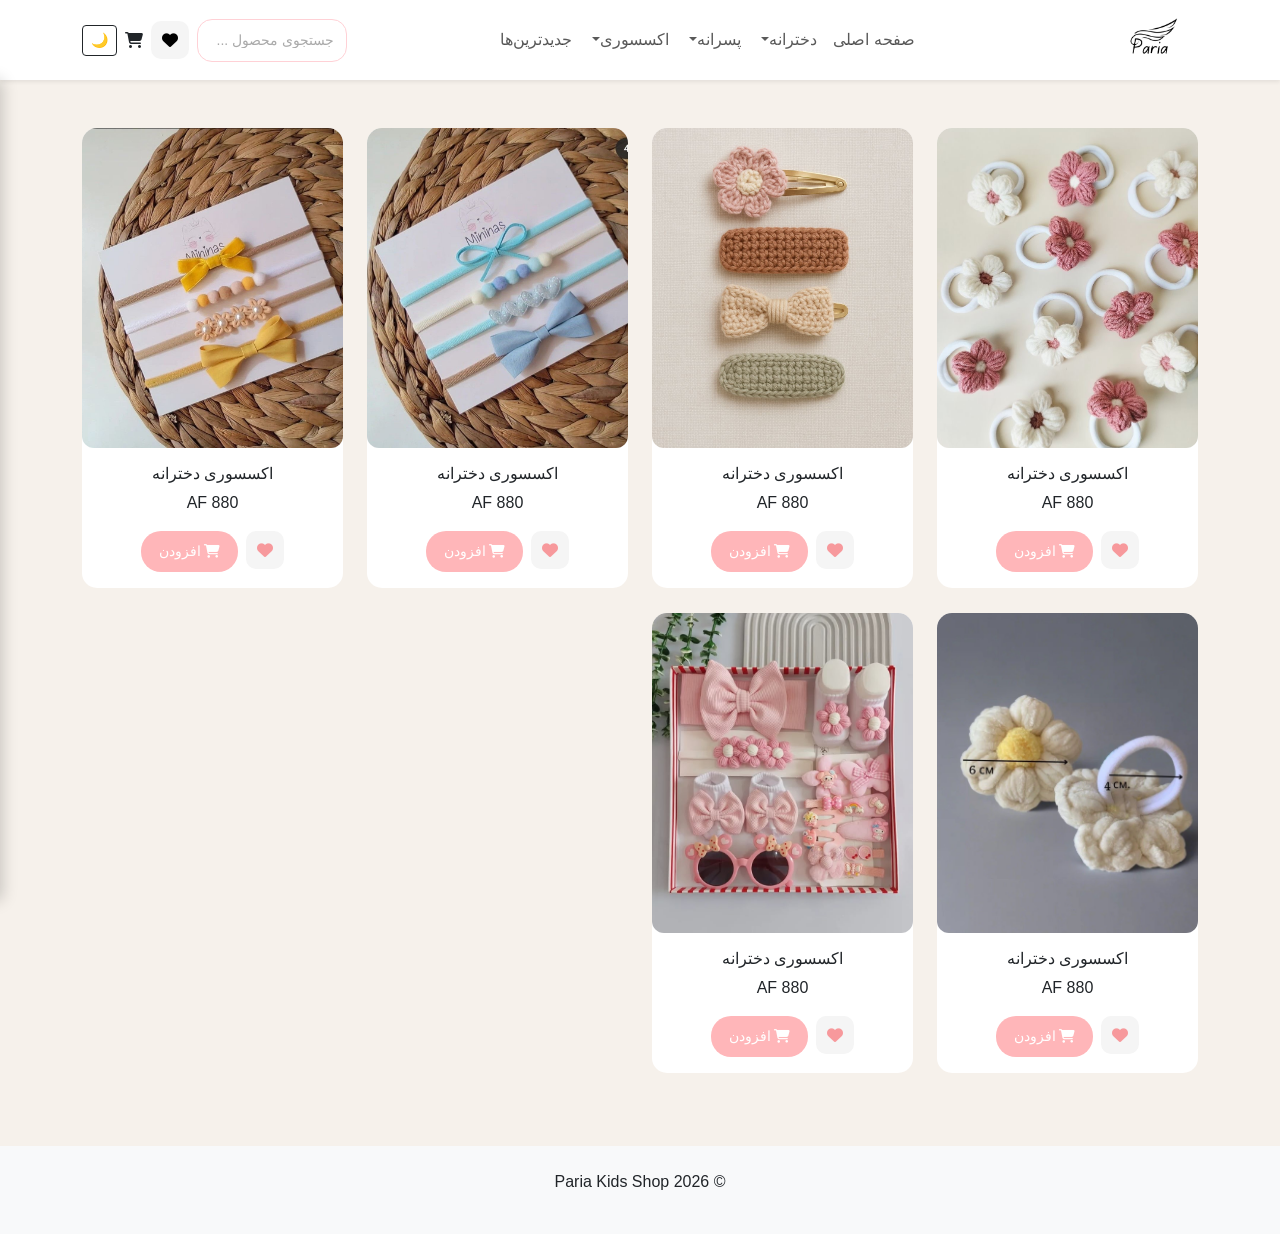
<file: girl's-accessory.html>
<!DOCTYPE html>
<html lang="fa" dir="rtl">

<head>
    <meta charset="UTF-8">
    <title>Paria Kids Shop</title>

    <!-- Bootstrap -->
    <link href="https://cdn.jsdelivr.net/npm/bootstrap@5.3.0/dist/css/bootstrap.min.css" rel="stylesheet">

    <!-- FontAwesome -->
    <link rel="stylesheet" href="https://cdnjs.cloudflare.com/ajax/libs/font-awesome/6.5.0/css/all.min.css">

    <!-- CSS -->
    <link rel="stylesheet" href="css/style.css">
</head>

<body>

    <!-- 🔹 NAVBAR -->
    <nav class="navbar navbar-expand-lg bg-white shadow-sm sticky-top">
        <div class="container">
            <img src="images/Logo.png" class="logo" img-fluid>


            <button class="navbar-toggler" data-bs-toggle="collapse" data-bs-target="#menu">
                <span class="navbar-toggler-icon"></span>
            </button>

            <div id="menu" class="collapse navbar-collapse">
                <ul class="navbar-nav mx-auto">
                    <li class="nav-item"><a class="nav-link" href="index.html">صفحه اصلی</a></li>

                    <li class="nav-item dropdown"><a class="nav-link dropdown-toggle" href="#" role="button"
                            data-bs-toggle="dropdown">دخترانه</a>
                        <ul class="dropdown-menu text-end">
                            <li><a class="dropdown-item" href="dress.html">پیراهن</a></li>
                            <li><a class="dropdown-item" href="girl's-t-shirt.html">تیشرت</a></li>
                            <li><a class="dropdown-item" href="girl's-pants.html">شلوار</a></li>
                            <li><a class="dropdown-item" href="skirt.html">دامن</a></li>
                        </ul>
                    </li>
                    <li class="nav-item dropdown"><a class="nav-link dropdown-toggle" href="#" role="button"
                            data-bs-toggle="dropdown">پسرانه</a>
                        <ul class="dropdown-menu text-end">
                            <li><a class="dropdown-item" href="shirts.html">پیراهن</a></li>
                            <li><a class="dropdown-item" href="boy's-t-shirt.html">تیشرت</a></li>
                            <li><a class="dropdown-item" href="boy's-pants.html">شلوار</a></li>
                            <li><a class="dropdown-item" href="shorts.html">شلوارک</a></li>
                        </ul>
                    </li>
                    <li class="nav-item dropdown"><a class="nav-link dropdown-toggle" href="#" role="button"
                            data-bs-toggle="dropdown">اکسسوری</a>
                        <ul class="dropdown-menu text-end">
                            <li><a class="dropdown-item" href="girl's-accessory.html">اکسسوری دخترانه</a></li>
                            <li><a class="dropdown-item" href="boy's-accessory.html">اکسسوری پسرانه</a></li>
                        </ul>
                    </li>
                    <li class="nav-item"><a class="nav-link" href="new.html">جدیدترین‌ها</a></li>
                </ul>

                <div class="d-flex align-items-center gap-2">

                    <input type="text" id="searchInput" class="form-control form-control-sm" style="width: 150px;"
                        placeholder="جستجوی محصول ...">

                          <a href="wishlist.html" id="fav" class="wishlist-add">
                             <i class="fa fa-heart"></i>
                        </a>
                    <i class="fa fa-shopping-cart" id="cartBtn"></i>
                    <button id="darkToggle" class="btn btn-sm btn-outline-dark">
                        🌙
                    </button>

                </div>
            </div>
        </div>
    </nav>

    <section id="productsSection" class="container my-5">

        <div class="row g-4">

            <div class="col-lg-3 col-md-4 col-6">

                <div class="card product-card">

                    <img src="images/girl's accessories/1.JPG" alt="اکسسوری دخترانه" class="card-img-top">

                    <div class="card-body text-center">

                        <h6>اکسسوری دخترانه</h6>
                        <p>880 AF</p>

                        <!-- 🔥 دکمه‌ها -->
                        <div class="d-flex justify-content-center gap-2 mt-2">

                        <a href="#" class="wishlist-add">
                        <i class="fa fa-heart"></i>
                        </a>

                            <!-- 🛒 سبد خرید -->
                            <button class="btn btn-main btn-sm add-btn">
                                <i class="fa fa-shopping-cart"></i> افزودن
                            </button>

                        </div>

                    </div>
                </div>

            </div>

            <div class="col-lg-3 col-md-4 col-6">

                <div class="card product-card">

                    <img src="images/girl's accessories/2.JPG" alt="اکسسوری دخترانه" class="card-img-top">

                    <div class="card-body text-center">

                        <h6>اکسسوری دخترانه</h6>
                        <p>880 AF</p>

                        <!-- 🔥 دکمه‌ها -->
                        <div class="d-flex justify-content-center gap-2 mt-2">

                         <a href="#" class="wishlist-add">
                        <i class="fa fa-heart"></i>
                        </a>

                            <!-- 🛒 سبد خرید -->
                            <button class="btn btn-main btn-sm add-btn">
                                <i class="fa fa-shopping-cart"></i> افزودن
                            </button>

                        </div>

                    </div>
                </div>

            </div>

            <div class="col-lg-3 col-md-4 col-6">

                <div class="card product-card">

                    <img src="images/girl's accessories/3.JPG" alt="اکسسوری دخترانه" class="card-img-top">

                    <div class="card-body text-center">

                        <h6>اکسسوری دخترانه</h6>
                        <p>880 AF</p>

                        <!-- 🔥 دکمه‌ها -->
                        <div class="d-flex justify-content-center gap-2 mt-2">

                        <a href="#" class="wishlist-add">
                        <i class="fa fa-heart"></i>
                        </a>

                            <!-- 🛒 سبد خرید -->
                            <button class="btn btn-main btn-sm add-btn">
                                <i class="fa fa-shopping-cart"></i> افزودن
                            </button>

                        </div>

                    </div>
                </div>

            </div>

            <div class="col-lg-3 col-md-4 col-6">

                <div class="card product-card">

                    <img src="images/girl's accessories/4.JPG" alt="اکسسوری دخترانه" class="card-img-top">

                    <div class="card-body text-center">

                        <h6>اکسسوری دخترانه</h6>
                        <p>880 AF</p>

                        <!-- 🔥 دکمه‌ها -->
                        <div class="d-flex justify-content-center gap-2 mt-2">

                        <a href="#" class="wishlist-add">
                        <i class="fa fa-heart"></i>
                        </a>

                            <!-- 🛒 سبد خرید -->
                            <button class="btn btn-main btn-sm add-btn">
                                <i class="fa fa-shopping-cart"></i> افزودن
                            </button>

                        </div>

                    </div>
                </div>

            </div>

        </div>


        <div class="row g-4">

            <div class="col-lg-3 col-md-4 col-6">

                <div class="card product-card">

                    <img src="images/girl's accessories/5.JPG" alt="اکسسوری دخترانه" class="card-img-top">

                    <div class="card-body text-center">

                        <h6>اکسسوری دخترانه</h6>
                        <p>880 AF</p>

                        <!-- 🔥 دکمه‌ها -->
                        <div class="d-flex justify-content-center gap-2 mt-2">

                        <a href="#" class="wishlist-add">
                        <i class="fa fa-heart"></i>
                        </a>

                            <!-- 🛒 سبد خرید -->
                            <button class="btn btn-main btn-sm add-btn">
                                <i class="fa fa-shopping-cart"></i> افزودن
                            </button>

                        </div>

                    </div>
                </div>



            </div>

            <div class="col-lg-3 col-md-4 col-6">

                <div class="card product-card">

                    <img src="images/girl's accessories/6.JPG" alt="اکسسوری دخترانه" class="card-img-top">

                    <div class="card-body text-center">

                        <h6>اکسسوری دخترانه</h6>
                        <p>880 AF</p>

                        <!-- 🔥 دکمه‌ها -->
                        <div class="d-flex justify-content-center gap-2 mt-2">

                        <a href="#" class="wishlist-add">
                        <i class="fa fa-heart"></i>
                        </a>

                            <!-- 🛒 سبد خرید -->
                            <button class="btn btn-main btn-sm add-btn">
                                <i class="fa fa-shopping-cart"></i> افزودن
                            </button>

                        </div>

                    </div>
                </div>



            </div>


        </div>


    </section>


<!-- 🔹 CART SIDEBAR -->
<div class="cart-overlay" id="cartOverlay"></div>

<section class="cart-panel" id="cartPanel">

  <div class="cart-header">
    <h5>سبد خرید</h5>
  </div>

  <div id="cartItems"></div>

  <div class="cart-footer">
    <h6 id="totalPrice">جمع کل: 0</h6>

    <a href="checkout.html" class="checkout-btn">
     تکمیل سفارش
    </a>
  </div>

</section>

    <!-- 🔹 FOOTER -->
    <footer class="mt-5 text-center p-4 bg-light">
        <p>© 2026 Paria Kids Shop</p>
    </footer>

            <div id="toastMessage">
        ✅ محصول به سبد خرید اضافه شد
        </div>

    <script src="js/script.js"></script>
    <script src="https://cdn.jsdelivr.net/npm/bootstrap@5.3.0/dist/js/bootstrap.bundle.min.js"></script>

</body>

</html>
</file>
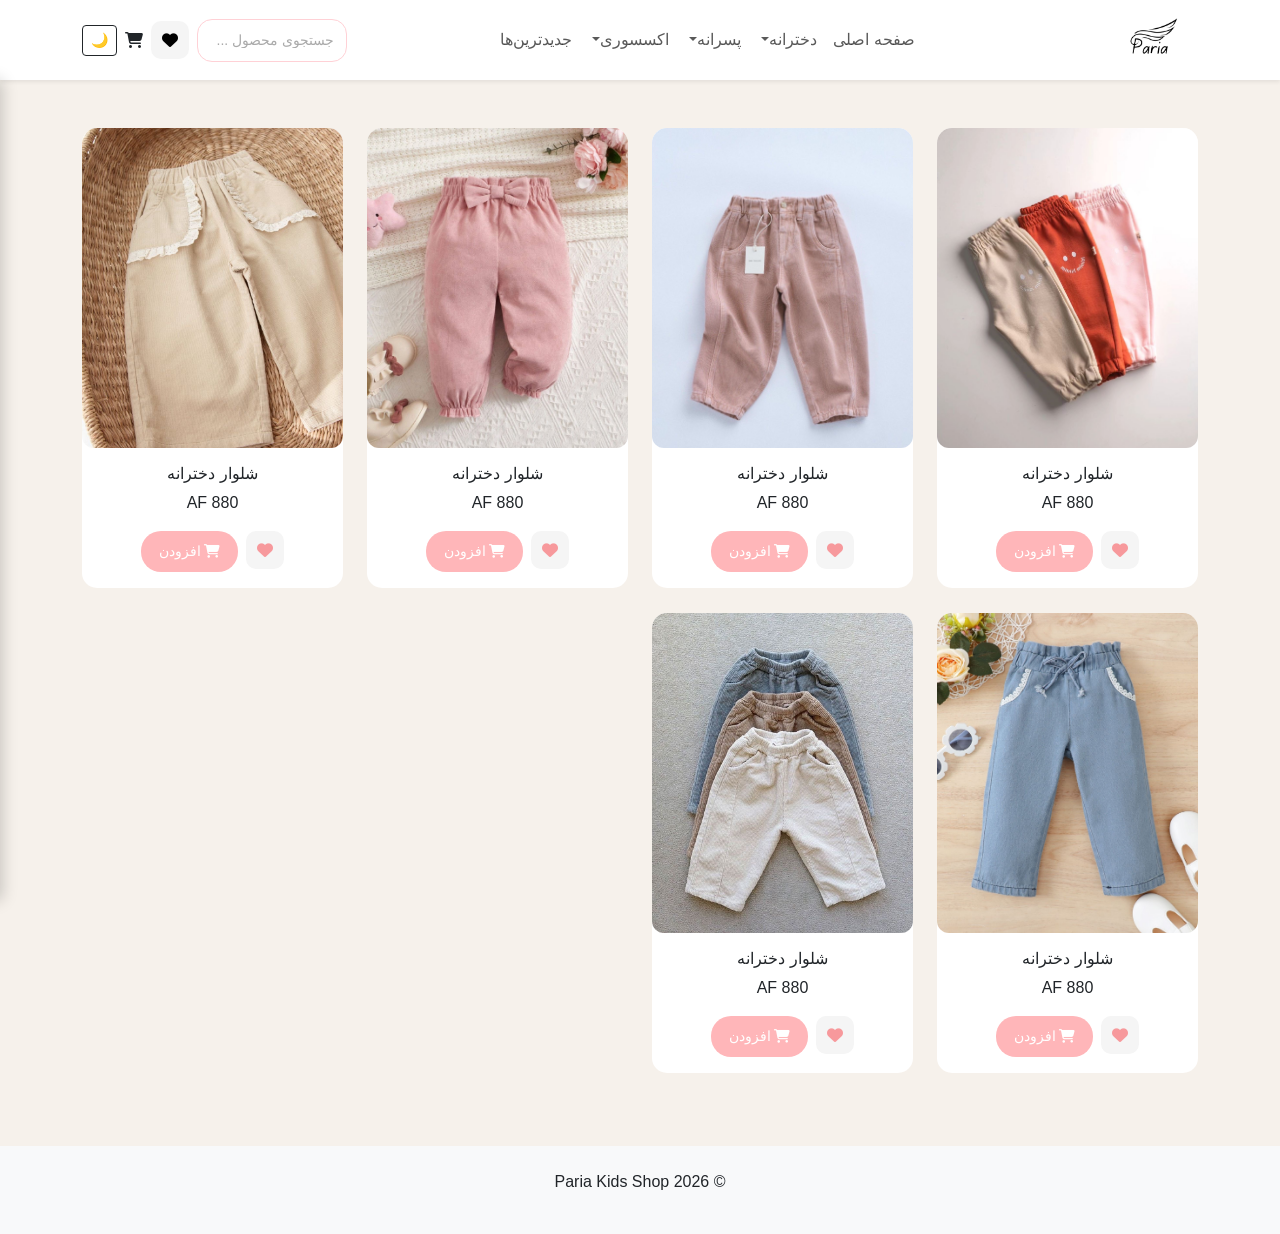
<file: girl's-pants.html>
<!DOCTYPE html>
<html lang="fa" dir="rtl">

<head>
    <meta charset="UTF-8">
    <title>Paria Kids Shop</title>

    <!-- Bootstrap -->
    <link href="https://cdn.jsdelivr.net/npm/bootstrap@5.3.0/dist/css/bootstrap.min.css" rel="stylesheet">

    <!-- FontAwesome -->
    <link rel="stylesheet" href="https://cdnjs.cloudflare.com/ajax/libs/font-awesome/6.5.0/css/all.min.css">

    <!-- CSS -->
    <link rel="stylesheet" href="css/style.css">
</head>

<body>

    <!-- 🔹 NAVBAR -->
    <nav class="navbar navbar-expand-lg bg-white shadow-sm sticky-top">
        <div class="container">
            <img src="images/Logo.png" class="logo" img-fluid>


            <button class="navbar-toggler" data-bs-toggle="collapse" data-bs-target="#menu">
                <span class="navbar-toggler-icon"></span>
            </button>

            <div id="menu" class="collapse navbar-collapse">
                <ul class="navbar-nav mx-auto">
                    <li class="nav-item"><a class="nav-link" href="index.html">صفحه اصلی</a></li>

                    <li class="nav-item dropdown"><a class="nav-link dropdown-toggle" href="#" role="button"
                            data-bs-toggle="dropdown">دخترانه</a>
                        <ul class="dropdown-menu text-end">
                            <li><a class="dropdown-item" href="dress.html">پیراهن</a></li>
                            <li><a class="dropdown-item" href="girl's-t-shirt.html">تیشرت</a></li>
                            <li><a class="dropdown-item" href="girl's-pants.html">شلوار</a></li>
                            <li><a class="dropdown-item" href="skirt.html">دامن</a></li>
                        </ul>
                    </li>
                    <li class="nav-item dropdown"><a class="nav-link dropdown-toggle" href="#" role="button"
                            data-bs-toggle="dropdown">پسرانه</a>
                        <ul class="dropdown-menu text-end">
                            <li><a class="dropdown-item" href="shirts.html">پیراهن</a></li>
                            <li><a class="dropdown-item" href="boy's-t-shirt.html">تیشرت</a></li>
                            <li><a class="dropdown-item" href="boy's-pants.html">شلوار</a></li>
                            <li><a class="dropdown-item" href="shorts.html">شلوارک</a></li>
                        </ul>
                    </li>
                    <li class="nav-item dropdown"><a class="nav-link dropdown-toggle" href="#" role="button"
                            data-bs-toggle="dropdown">اکسسوری</a>
                        <ul class="dropdown-menu text-end">
                            <li><a class="dropdown-item" href="girl's-accessory.html">اکسسوری دخترانه</a></li>
                            <li><a class="dropdown-item" href="boy's-accessory.html">اکسسوری پسرانه</a></li>
                        </ul>
                    </li>
                    <li class="nav-item"><a class="nav-link" href="new.html">جدیدترین‌ها</a></li>
                </ul>

                <div class="d-flex align-items-center gap-2">

                    <input type="text" id="searchInput" class="form-control form-control-sm" style="width: 150px;"
                        placeholder="جستجوی محصول ...">

                          <a href="wishlist.html" id="fav" class="wishlist-add">
                             <i class="fa fa-heart"></i>
                        </a>
                    <i class="fa fa-shopping-cart" id="cartBtn"></i>
                    <button id="darkToggle" class="btn btn-sm btn-outline-dark">
                        🌙
                    </button>

                </div>
            </div>
        </div>
    </nav>

    <section id="productsSection" class="container my-5">

        <div class="row g-4">

            <div class="col-lg-3 col-md-4 col-6">

                <div class="card product-card">

                    <img src="images/girl's pants/1.JPG" alt="شلوار دخترانه" class="card-img-top">

                    <div class="card-body text-center">

                        <h6>شلوار دخترانه</h6>
                        <p>880 AF</p>

                        <!-- 🔥 دکمه‌ها -->
                        <div class="d-flex justify-content-center gap-2 mt-2">

                        <a href="#" class="wishlist-add">
                        <i class="fa fa-heart"></i>
                        </a>

                            <!-- 🛒 سبد خرید -->
                            <button class="btn btn-main btn-sm add-btn">
                                <i class="fa fa-shopping-cart"></i> افزودن
                            </button>

                        </div>

                    </div>
                </div>

            </div>

            <div class="col-lg-3 col-md-4 col-6">

                <div class="card product-card">

                    <img src="images/girl's pants/2.JPG" alt="شلوار دخترانه" class="card-img-top">

                    <div class="card-body text-center">

                        <h6>شلوار دخترانه</h6>
                        <p>880 AF</p>

                        <!-- 🔥 دکمه‌ها -->
                        <div class="d-flex justify-content-center gap-2 mt-2">

                        <a href="#" class="wishlist-add">
                        <i class="fa fa-heart"></i>
                        </a>

                            <!-- 🛒 سبد خرید -->
                            <button class="btn btn-main btn-sm add-btn">
                                <i class="fa fa-shopping-cart"></i> افزودن
                            </button>

                        </div>

                    </div>
                </div>

            </div>

            <div class="col-lg-3 col-md-4 col-6">

                <div class="card product-card">

                    <img src="images/girl's pants/3.JPG" alt="شلوار دخترانه" class="card-img-top">

                    <div class="card-body text-center">

                        <h6>شلوار دخترانه</h6>
                        <p>880 AF</p>

                        <!-- 🔥 دکمه‌ها -->
                        <div class="d-flex justify-content-center gap-2 mt-2">

                        <a href="#" class="wishlist-add">
                        <i class="fa fa-heart"></i>
                        </a>

                            <!-- 🛒 سبد خرید -->
                            <button class="btn btn-main btn-sm add-btn">
                                <i class="fa fa-shopping-cart"></i> افزودن
                            </button>

                        </div>

                    </div>
                </div>

            </div>

            <div class="col-lg-3 col-md-4 col-6">

                <div class="card product-card">

                    <img src="images/girl's pants/4.JPG" alt="شلوار دخترانه" class="card-img-top">

                    <div class="card-body text-center">

                        <h6>شلوار دخترانه</h6>
                        <p>880 AF</p>

                        <!-- 🔥 دکمه‌ها -->
                        <div class="d-flex justify-content-center gap-2 mt-2">

                        <a href="#" class="wishlist-add">
                        <i class="fa fa-heart"></i>
                        </a>

                            <!-- 🛒 سبد خرید -->
                            <button class="btn btn-main btn-sm add-btn">
                                <i class="fa fa-shopping-cart"></i> افزودن
                            </button>

                        </div>

                    </div>
                </div>

            </div>

        </div>


        <div class="row g-4">

            <div class="col-lg-3 col-md-4 col-6">

                <div class="card product-card">

                    <img src="images/girl's pants/5.JPG" alt="شلوار دخترانه" class="card-img-top">

                    <div class="card-body text-center">

                        <h6>شلوار دخترانه</h6>
                        <p>880 AF</p>

                        <!-- 🔥 دکمه‌ها -->
                        <div class="d-flex justify-content-center gap-2 mt-2">

                        <a href="#" class="wishlist-add">
                        <i class="fa fa-heart"></i>
                        </a>

                            <!-- 🛒 سبد خرید -->
                            <button class="btn btn-main btn-sm add-btn">
                                <i class="fa fa-shopping-cart"></i> افزودن
                            </button>

                        </div>

                    </div>
                </div>



            </div>

            <div class="col-lg-3 col-md-4 col-6">

                <div class="card product-card">

                    <img src="images/girl's pants/6.JPG" alt="شلوار دخترانه" class="card-img-top">

                    <div class="card-body text-center">

                        <h6>شلوار دخترانه</h6>
                        <p>880 AF</p>

                        <!-- 🔥 دکمه‌ها -->
                        <div class="d-flex justify-content-center gap-2 mt-2">

                        <a href="#" class="wishlist-add">
                        <i class="fa fa-heart"></i>
                        </a>

                            <!-- 🛒 سبد خرید -->
                            <button class="btn btn-main btn-sm add-btn">
                                <i class="fa fa-shopping-cart"></i> افزودن
                            </button>

                        </div>

                    </div>
                </div>



            </div>


        </div>


    </section>


<!-- 🔹 CART SIDEBAR -->
<div class="cart-overlay" id="cartOverlay"></div>

<section class="cart-panel" id="cartPanel">

  <div class="cart-header">
    <h5>سبد خرید</h5>
  </div>

  <div id="cartItems"></div>

  <div class="cart-footer">
    <h6 id="totalPrice">جمع کل: 0</h6>

    <a href="checkout.html" class="checkout-btn">
     تکمیل سفارش
    </a>
  </div>

</section>

    <!-- 🔹 FOOTER -->
    <footer class="mt-5 text-center p-4 bg-light">
        <p>© 2026 Paria Kids Shop</p>
    </footer>

            <div id="toastMessage">
        ✅ محصول به سبد خرید اضافه شد
        </div>

    <script src="js/script.js"></script>
    <script src="https://cdn.jsdelivr.net/npm/bootstrap@5.3.0/dist/js/bootstrap.bundle.min.js"></script>

</body>

</html>
</file>
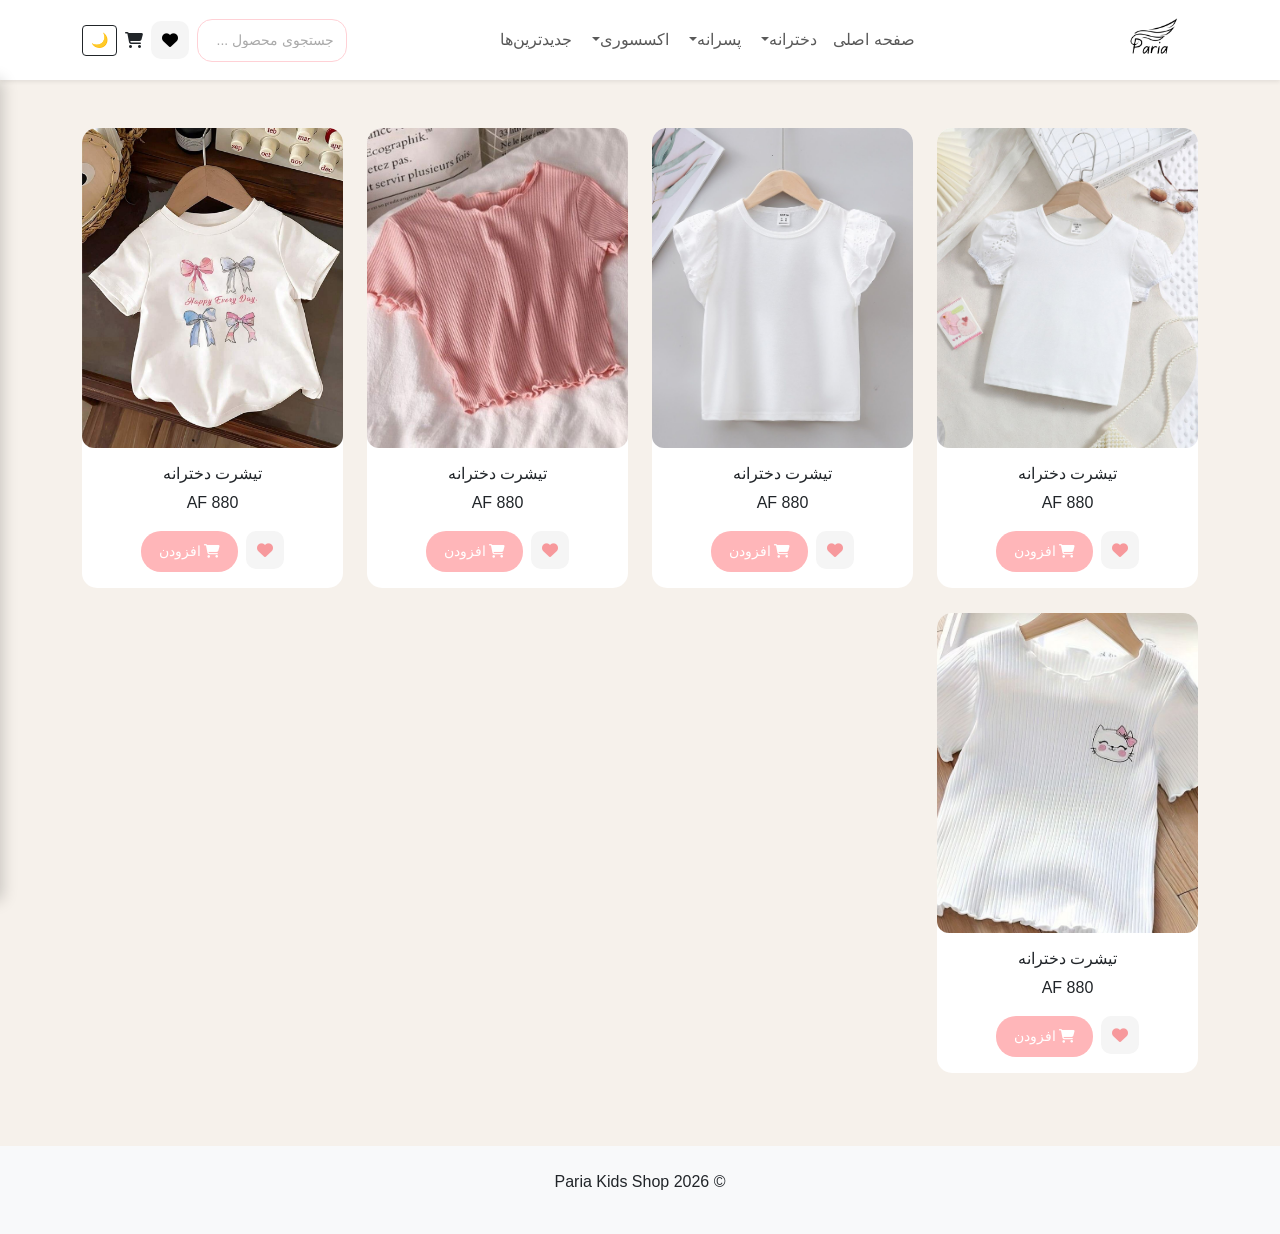
<file: girl's-t-shirt.html>
<!DOCTYPE html>
<html lang="fa" dir="rtl">

<head>
    <meta charset="UTF-8">
    <title>Paria Kids Shop</title>

    <!-- Bootstrap -->
    <link href="https://cdn.jsdelivr.net/npm/bootstrap@5.3.0/dist/css/bootstrap.min.css" rel="stylesheet">

    <!-- FontAwesome -->
    <link rel="stylesheet" href="https://cdnjs.cloudflare.com/ajax/libs/font-awesome/6.5.0/css/all.min.css">

    <!-- CSS -->
    <link rel="stylesheet" href="css/style.css">
</head>

<body>

    <!-- 🔹 NAVBAR -->
    <nav class="navbar navbar-expand-lg bg-white shadow-sm sticky-top">
        <div class="container">
            <img src="images/Logo.png" class="logo" img-fluid>


            <button class="navbar-toggler" data-bs-toggle="collapse" data-bs-target="#menu">
                <span class="navbar-toggler-icon"></span>
            </button>

            <div id="menu" class="collapse navbar-collapse">
                <ul class="navbar-nav mx-auto">
                    <li class="nav-item"><a class="nav-link" href="index.html">صفحه اصلی</a></li>

                    <li class="nav-item dropdown"><a class="nav-link dropdown-toggle" href="#" role="button"
                            data-bs-toggle="dropdown">دخترانه</a>
                        <ul class="dropdown-menu text-end">
                            <li><a class="dropdown-item" href="dress.html">پیراهن</a></li>
                            <li><a class="dropdown-item" href="girl's-t-shirt.html">تیشرت</a></li>
                            <li><a class="dropdown-item" href="girl's-pants.html">شلوار</a></li>
                            <li><a class="dropdown-item" href="skirt.html">دامن</a></li>
                        </ul>
                    </li>
                    <li class="nav-item dropdown"><a class="nav-link dropdown-toggle" href="#" role="button"
                            data-bs-toggle="dropdown">پسرانه</a>
                        <ul class="dropdown-menu text-end">
                            <li><a class="dropdown-item" href="shirts.html">پیراهن</a></li>
                            <li><a class="dropdown-item" href="boy's-t-shirt.html">تیشرت</a></li>
                            <li><a class="dropdown-item" href="boy's-pants.html">شلوار</a></li>
                            <li><a class="dropdown-item" href="shorts.html">شلوارک</a></li>
                        </ul>
                    </li>
                    <li class="nav-item dropdown"><a class="nav-link dropdown-toggle" href="#" role="button"
                            data-bs-toggle="dropdown">اکسسوری</a>
                        <ul class="dropdown-menu text-end">
                            <li><a class="dropdown-item" href="girl's-accessory.html">اکسسوری دخترانه</a></li>
                            <li><a class="dropdown-item" href="boy's-accessory.html">اکسسوری پسرانه</a></li>
                        </ul>
                    </li>
                    <li class="nav-item"><a class="nav-link" href="new.html">جدیدترین‌ها</a></li>
                </ul>

                <div class="d-flex align-items-center gap-2">

                    <input type="text" id="searchInput" class="form-control form-control-sm" style="width: 150px;"
                        placeholder="جستجوی محصول ...">

                          <a href="wishlist.html" id="fav" class="wishlist-add">
                             <i class="fa fa-heart"></i>
                        </a>
                    <i class="fa fa-shopping-cart" id="cartBtn"></i>
                    <button id="darkToggle" class="btn btn-sm btn-outline-dark">
                        🌙
                    </button>

                </div>
            </div>
        </div>
    </nav>

    <section id="productsSection" class="container my-5">

        <div class="row g-4">

            <div class="col-lg-3 col-md-4 col-6">

                <div class="card product-card">

                    <img src="images/girl's t-shirt/1.JPG" alt="تیشرت دخترانه" class="card-img-top">

                    <div class="card-body text-center">

                        <h6>تیشرت دخترانه</h6>
                        <p>880 AF</p>

                        <!-- 🔥 دکمه‌ها -->
                        <div class="d-flex justify-content-center gap-2 mt-2">

                        <a href="#" class="wishlist-add">
                        <i class="fa fa-heart"></i>
                        </a>

                            <!-- 🛒 سبد خرید -->
                            <button class="btn btn-main btn-sm add-btn">
                                <i class="fa fa-shopping-cart"></i> افزودن
                            </button>

                        </div>

                    </div>
                </div>

            </div>

            <div class="col-lg-3 col-md-4 col-6">

                <div class="card product-card">

                    <img src="images/girl's t-shirt/2.JPG" alt="تیشرت دخترانه" class="card-img-top">

                    <div class="card-body text-center">

                        <h6>تیشرت دخترانه</h6>
                        <p>880 AF</p>

                        <!-- 🔥 دکمه‌ها -->
                        <div class="d-flex justify-content-center gap-2 mt-2">

                        <a href="#" class="wishlist-add">
                        <i class="fa fa-heart"></i>
                        </a>

                            <!-- 🛒 سبد خرید -->
                            <button class="btn btn-main btn-sm add-btn">
                                <i class="fa fa-shopping-cart"></i> افزودن
                            </button>

                        </div>

                    </div>
                </div>

            </div>

            <div class="col-lg-3 col-md-4 col-6">

                <div class="card product-card">

                    <img src="images/girl's t-shirt/3.JPG" alt="تیشرت دخترانه" class="card-img-top">

                    <div class="card-body text-center">

                        <h6>تیشرت دخترانه</h6>
                        <p>880 AF</p>

                        <!-- 🔥 دکمه‌ها -->
                        <div class="d-flex justify-content-center gap-2 mt-2">

                        <a href="#" class="wishlist-add">
                        <i class="fa fa-heart"></i>
                        </a>

                            <!-- 🛒 سبد خرید -->
                            <button class="btn btn-main btn-sm add-btn">
                                <i class="fa fa-shopping-cart"></i> افزودن
                            </button>

                        </div>

                    </div>
                </div>

            </div>

            <div class="col-lg-3 col-md-4 col-6">

                <div class="card product-card">

                    <img src="images/girl's t-shirt/4.JPG" alt="تیشرت دخترانه" class="card-img-top">

                    <div class="card-body text-center">

                        <h6>تیشرت دخترانه</h6>
                        <p>880 AF</p>

                        <!-- 🔥 دکمه‌ها -->
                        <div class="d-flex justify-content-center gap-2 mt-2">

                        <a href="#" class="wishlist-add">
                        <i class="fa fa-heart"></i>
                        </a>

                            <!-- 🛒 سبد خرید -->
                            <button class="btn btn-main btn-sm add-btn">
                                <i class="fa fa-shopping-cart"></i> افزودن
                            </button>

                        </div>

                    </div>
                </div>

            </div>

        </div>


        <div class="row g-4">

            <div class="col-lg-3 col-md-4 col-6">

                <div class="card product-card">

                    <img src="images/girl's t-shirt/5.JPG" alt="تیشرت دخترانه" class="card-img-top">

                    <div class="card-body text-center">

                        <h6>تیشرت دخترانه</h6>
                        <p>880 AF</p>

                        <!-- 🔥 دکمه‌ها -->
                        <div class="d-flex justify-content-center gap-2 mt-2">
                            
                        <a href="#" class="wishlist-add">
                        <i class="fa fa-heart"></i>
                        </a>

                            <!-- 🛒 سبد خرید -->
                            <button class="btn btn-main btn-sm add-btn">
                                <i class="fa fa-shopping-cart"></i> افزودن
                            </button>

                        </div>

                    </div>
                </div>

            </div>


        </div>


    </section>


<!-- 🔹 CART SIDEBAR -->
<div class="cart-overlay" id="cartOverlay"></div>

<section class="cart-panel" id="cartPanel">

  <div class="cart-header">
    <h5>سبد خرید</h5>
  </div>

  <div id="cartItems"></div>

  <div class="cart-footer">
    <h6 id="totalPrice">جمع کل: 0</h6>

    <a href="checkout.html" class="checkout-btn">
     تکمیل سفارش
    </a>
  </div>

</section>

    <!-- 🔹 FOOTER -->
    <footer class="mt-5 text-center p-4 bg-light">
        <p>© 2026 Paria Kids Shop</p>
    </footer>

        <div id="toastMessage">
        ✅ محصول به سبد خرید اضافه شد
        </div>

    <script src="js/script.js"></script>
    <script src="https://cdn.jsdelivr.net/npm/bootstrap@5.3.0/dist/js/bootstrap.bundle.min.js"></script>

</body>

</html>
</file>
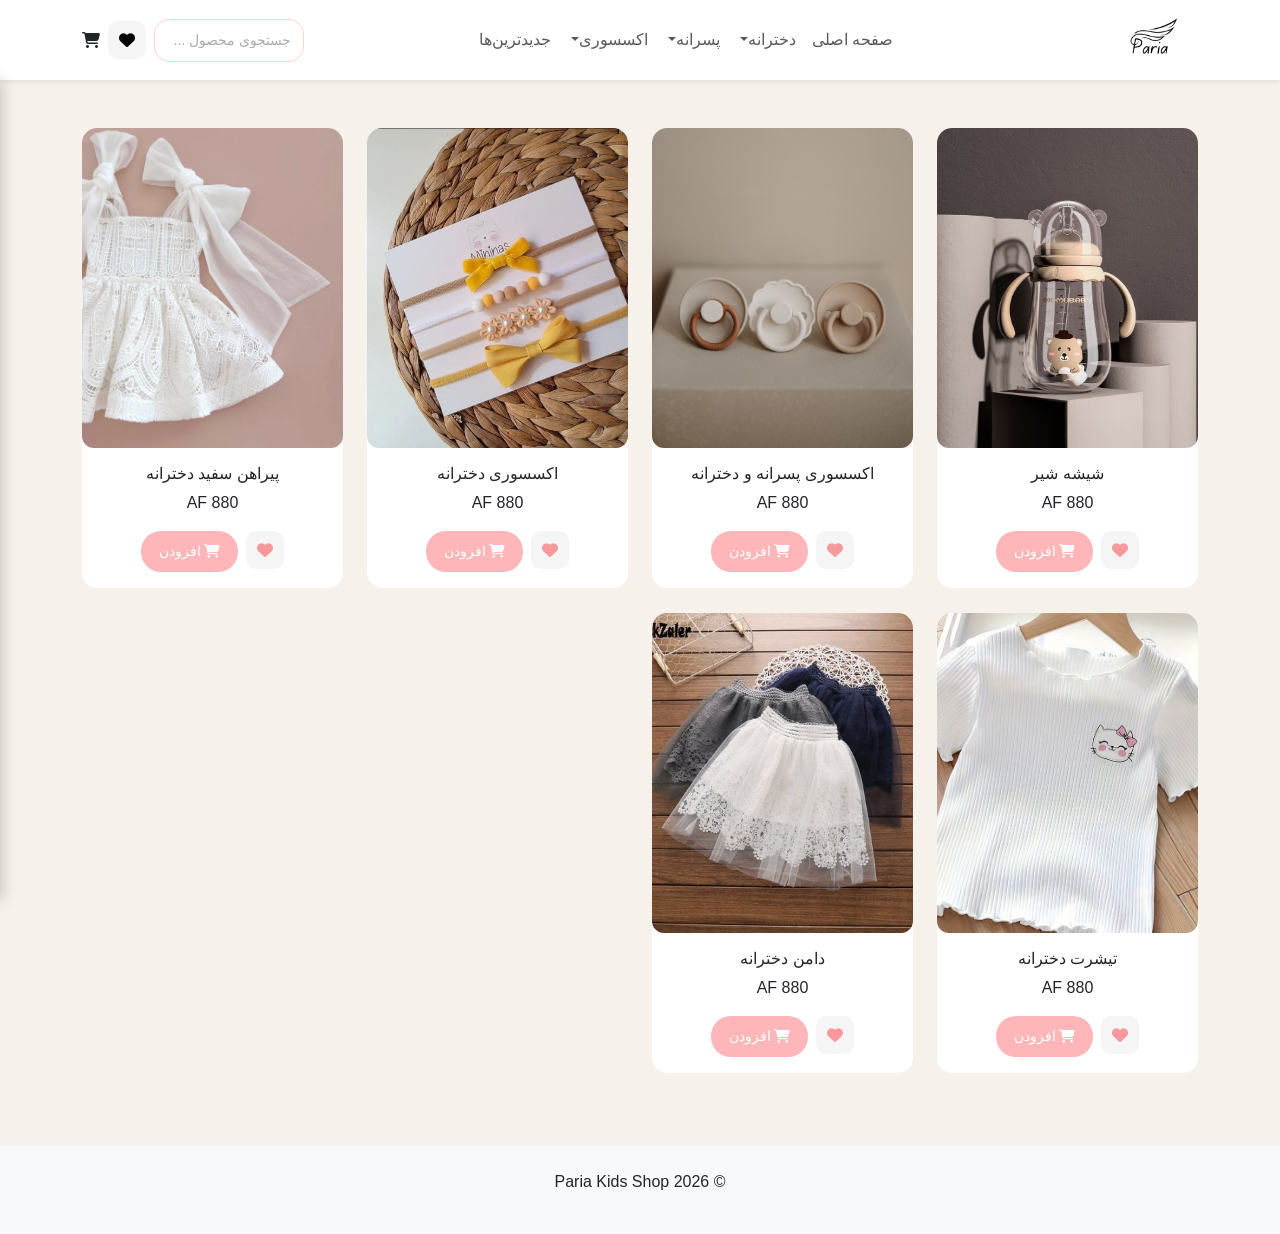
<file: new.html>
<!DOCTYPE html>
<html lang="fa" dir="rtl">
<head>
    <meta charset="UTF-8">
    <title>Paria Kids Shop</title>

    <!-- Bootstrap -->
    <link href="https://cdn.jsdelivr.net/npm/bootstrap@5.3.0/dist/css/bootstrap.min.css" rel="stylesheet">

    <!-- FontAwesome -->
    <link rel="stylesheet" href="https://cdnjs.cloudflare.com/ajax/libs/font-awesome/6.5.0/css/all.min.css">

    <!-- CSS -->
    <link rel="stylesheet" href="css/style.css">
</head>

<body>

<!-- 🔹 NAVBAR -->
<nav class="navbar navbar-expand-lg bg-white shadow-sm sticky-top">
  <div class="container">
    <img src="images/Logo.png" class="logo" img-fluid>
  

    <button class="navbar-toggler" data-bs-toggle="collapse" data-bs-target="#menu">
      <span class="navbar-toggler-icon"></span>
    </button>

    <div id="menu" class="collapse navbar-collapse">
      <ul class="navbar-nav mx-auto">
        <li class="nav-item"><a class="nav-link" href="index.html">صفحه اصلی</a></li>

        <li class="nav-item dropdown"><a class="nav-link dropdown-toggle" href="#" role="button" data-bs-toggle="dropdown">دخترانه</a>
                <ul class="dropdown-menu text-end">
                    <li><a class="dropdown-item" href="dress.html">پیراهن</a></li>
                    <li><a class="dropdown-item" href="girl's-t-shirt.html">تیشرت</a></li>
                    <li><a class="dropdown-item" href="girl's-pants.html">شلوار</a></li>
                    <li><a class="dropdown-item" href="skirt.html">دامن</a></li>
                </ul>
        </li>
        <li class="nav-item dropdown"><a class="nav-link dropdown-toggle" href="#" role="button" data-bs-toggle="dropdown">پسرانه</a>
                <ul class="dropdown-menu text-end">
                    <li><a class="dropdown-item" href="shirts.html">پیراهن</a></li>
                    <li><a class="dropdown-item" href="boy's-t-shirt.html">تیشرت</a></li>
                    <li><a class="dropdown-item" href="boy's-pants.html">شلوار</a></li>
                    <li><a class="dropdown-item" href="shorts.html">شلوارک</a></li>
                </ul>
        </li>
        <li class="nav-item dropdown"><a class="nav-link dropdown-toggle" href="#" role="button" data-bs-toggle="dropdown">اکسسوری</a>
                <ul class="dropdown-menu text-end">
                    <li><a class="dropdown-item" href="girl's-accessory.html">اکسسوری دخترانه</a></li>
                    <li><a class="dropdown-item" href="boy's-accessory.html">اکسسوری پسرانه</a></li>
                </ul>
        </li>
        <li class="nav-item"><a class="nav-link" href="new.html">جدیدترین‌ها</a></li>
      </ul>

      <div class="d-flex align-items-center gap-2">

        <input type="text" id="searchInput" 
              class="form-control form-control-sm" 
              style="width: 150px;" 
              placeholder="جستجوی محصول ...">

                          <a href="wishlist.html" id="fav" class="wishlist-add">
                             <i class="fa fa-heart"></i>
                        </a>
        <i class="fa fa-shopping-cart" id="cartBtn"></i>

      </div>
    </div>
  </div>
</nav>

<section id="productsSection" class="container my-5">

  <div class="row g-4">

        <div class="col-lg-3 col-md-4 col-6">

        <div class="card product-card">

            <img src="images/boy's accessories/5.JPG" alt="شیشه شیر" class="card-img-top">

            <div class="card-body text-center">

            <h6>شیشه شیر</h6>
            <p>880 AF</p>

            <!-- 🔥 دکمه‌ها -->
            <div class="d-flex justify-content-center gap-2 mt-2">

                           <a href="#" class="wishlist-add">
                        <i class="fa fa-heart"></i>
                        </a>

                <!-- 🛒 سبد خرید -->
                <button class="btn btn-main btn-sm add-btn">
                <i class="fa fa-shopping-cart"></i> افزودن
                </button>

            </div>

            </div>
        </div>

        </div>

        <div class="col-lg-3 col-md-4 col-6">

        <div class="card product-card">

            <img src="images/boy's accessories/6.JPG" alt="اکسسوری پسرانه و دخترانه" class="card-img-top">

            <div class="card-body text-center">

           <h6>اکسسوری پسرانه و دخترانه</h6>
            <p>880 AF</p>

            <!-- 🔥 دکمه‌ها -->
            <div class="d-flex justify-content-center gap-2 mt-2">

                        <a href="#" class="wishlist-add">
                        <i class="fa fa-heart"></i>
                        </a>

                <!-- 🛒 سبد خرید -->
                <button class="btn btn-main btn-sm add-btn">
                <i class="fa fa-shopping-cart"></i> افزودن
                </button>

            </div>

            </div>
        </div>

        </div>

        <div class="col-lg-3 col-md-4 col-6">

        <div class="card product-card">

            <img src="images/girl's accessories/4.JPG" alt="اکسسوری دخترانه" class="card-img-top">

            <div class="card-body text-center">

           <h6>اکسسوری دخترانه</h6>
            <p>880 AF</p>

            <!-- 🔥 دکمه‌ها -->
            <div class="d-flex justify-content-center gap-2 mt-2">

                        <a href="#" class="wishlist-add">
                        <i class="fa fa-heart"></i>
                        </a>

                <!-- 🛒 سبد خرید -->
                <button class="btn btn-main btn-sm add-btn">
                <i class="fa fa-shopping-cart"></i> افزودن
                </button>

            </div>

            </div>
        </div>

        </div>

        <div class="col-lg-3 col-md-4 col-6">

        <div class="card product-card">

            <img src="images/dress/3.JPG" alt="پیراهن سفید دخترانه" class="card-img-top">

            <div class="card-body text-center">

            <h6>پیراهن سفید دخترانه</h6>
            <p>880 AF</p>

            <!-- 🔥 دکمه‌ها -->
            <div class="d-flex justify-content-center gap-2 mt-2">

                        <a href="#" class="wishlist-add">
                        <i class="fa fa-heart"></i>
                        </a>

                <!-- 🛒 سبد خرید -->
                <button class="btn btn-main btn-sm add-btn">
                <i class="fa fa-shopping-cart"></i> افزودن
                </button>

            </div>

            </div>
        </div>

    </div>

</div>


<div class="row g-4">

        <div class="col-lg-3 col-md-4 col-6">

        <div class="card product-card">

            <img src="images/girl's t-shirt/5.JPG" alt="تیشرت دخترانه" class="card-img-top">

            <div class="card-body text-center">

            <h6>تیشرت دخترانه</h6>
            <p>880 AF</p>

            <!-- 🔥 دکمه‌ها -->
            <div class="d-flex justify-content-center gap-2 mt-2">

                         <a href="#" class="wishlist-add">
                        <i class="fa fa-heart"></i>
                        </a>

                <!-- 🛒 سبد خرید -->
                <button class="btn btn-main btn-sm add-btn">
                <i class="fa fa-shopping-cart"></i> افزودن
                </button>

            </div>

            </div>
        </div>

        

    </div>

            <div class="col-lg-3 col-md-4 col-6">

        <div class="card product-card">

            <img src="images/skirt/5.JPG" alt="دامن دخترانه" class="card-img-top">

            <div class="card-body text-center">

            <h6>دامن دخترانه</h6>
            <p>880 AF</p>

            <!-- 🔥 دکمه‌ها -->
            <div class="d-flex justify-content-center gap-2 mt-2">

                        <a href="#" class="wishlist-add">
                        <i class="fa fa-heart"></i>
                        </a>

                <!-- 🛒 سبد خرید -->
                <button class="btn btn-main btn-sm add-btn">
                <i class="fa fa-shopping-cart"></i> افزودن
                </button>

            </div>

            </div>

        </div>

        
        

    </div>


</div>


</section>


<!-- 🔹 CART SIDEBAR -->
<div class="cart-overlay" id="cartOverlay"></div>

<section class="cart-panel" id="cartPanel">

  <div class="cart-header">
    <h5>سبد خرید</h5>
  </div>

  <div id="cartItems"></div>

  <div class="cart-footer">
    <h6 id="totalPrice">جمع کل: 0</h6>

    <a href="checkout.html" class="checkout-btn">
     تکمیل سفارش
    </a>
  </div>

</section>

<!-- 🔹 FOOTER -->
<footer class="mt-5 text-center p-4 bg-light">
    <p>© 2026 Paria Kids Shop</p>
</footer>

        <div id="toastMessage">
        ✅ محصول به سبد خرید اضافه شد
        </div>

<script src="js/script.js"></script>
<script src="https://cdn.jsdelivr.net/npm/bootstrap@5.3.0/dist/js/bootstrap.bundle.min.js"></script>

</body>
</html>
</file>
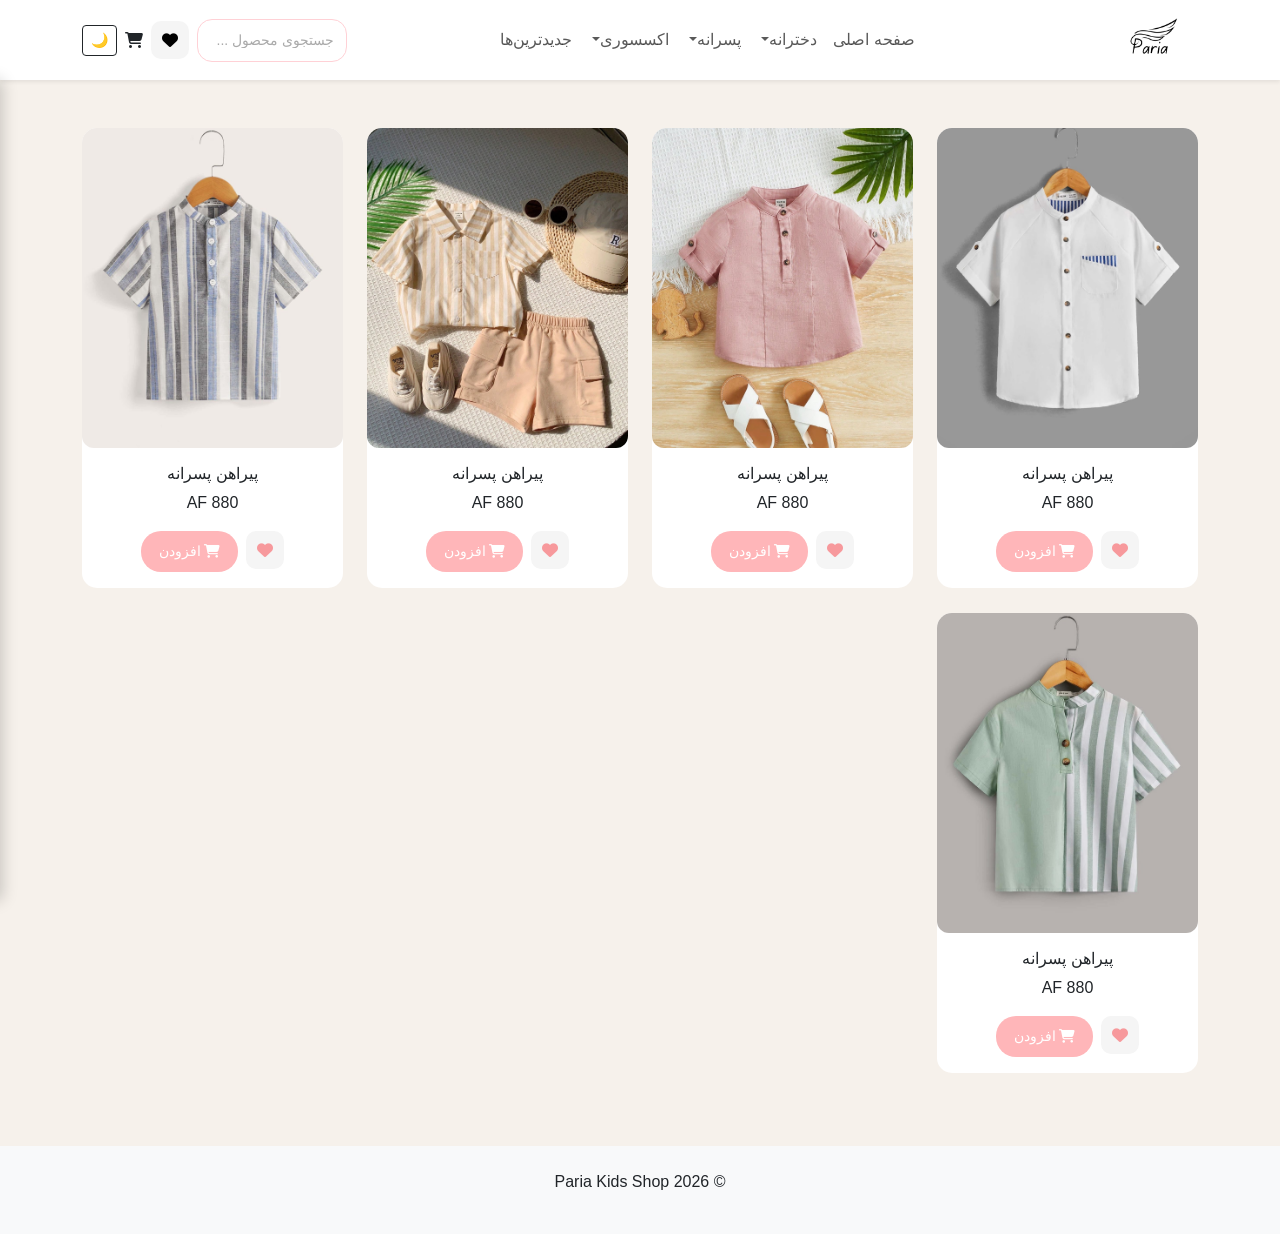
<file: shirts.html>
<!DOCTYPE html>
<html lang="fa" dir="rtl">

<head>
    <meta charset="UTF-8">
    <title>Paria Kids Shop</title>

    <!-- Bootstrap -->
    <link href="https://cdn.jsdelivr.net/npm/bootstrap@5.3.0/dist/css/bootstrap.min.css" rel="stylesheet">

    <!-- FontAwesome -->
    <link rel="stylesheet" href="https://cdnjs.cloudflare.com/ajax/libs/font-awesome/6.5.0/css/all.min.css">

    <!-- CSS -->
    <link rel="stylesheet" href="css/style.css">
</head>

<body>

    <!-- 🔹 NAVBAR -->
    <nav class="navbar navbar-expand-lg bg-white shadow-sm sticky-top">
        <div class="container">
            <img src="images/Logo.png" class="logo" img-fluid>


            <button class="navbar-toggler" data-bs-toggle="collapse" data-bs-target="#menu">
                <span class="navbar-toggler-icon"></span>
            </button>

            <div id="menu" class="collapse navbar-collapse">
                <ul class="navbar-nav mx-auto">
                    <li class="nav-item"><a class="nav-link" href="index.html">صفحه اصلی</a></li>

                    <li class="nav-item dropdown"><a class="nav-link dropdown-toggle" href="#" role="button"
                            data-bs-toggle="dropdown">دخترانه</a>
                        <ul class="dropdown-menu text-end">
                            <li><a class="dropdown-item" href="dress.html">پیراهن</a></li>
                            <li><a class="dropdown-item" href="girl's-t-shirt.html">تیشرت</a></li>
                            <li><a class="dropdown-item" href="girl's-pants.html">شلوار</a></li>
                            <li><a class="dropdown-item" href="skirt.html">دامن</a></li>
                        </ul>
                    </li>
                    <li class="nav-item dropdown"><a class="nav-link dropdown-toggle" href="#" role="button"
                            data-bs-toggle="dropdown">پسرانه</a>
                        <ul class="dropdown-menu text-end">
                            <li><a class="dropdown-item" href="shirts.html">پیراهن</a></li>
                            <li><a class="dropdown-item" href="boy's-t-shirt.html">تیشرت</a></li>
                            <li><a class="dropdown-item" href="boy's-pants.html">شلوار</a></li>
                            <li><a class="dropdown-item" href="shorts.html">شلوارک</a></li>
                        </ul>
                    </li>
                    <li class="nav-item dropdown"><a class="nav-link dropdown-toggle" href="#" role="button"
                            data-bs-toggle="dropdown">اکسسوری</a>
                        <ul class="dropdown-menu text-end">
                            <li><a class="dropdown-item" href="girl's-accessory.html">اکسسوری دخترانه</a></li>
                            <li><a class="dropdown-item" href="boy's-accessory.html">اکسسوری پسرانه</a></li>
                        </ul>
                    </li>
                    <li class="nav-item"><a class="nav-link" href="new.html">جدیدترین‌ها</a></li>
                </ul>

                <div class="d-flex align-items-center gap-2">

                    <input type="text" id="searchInput" class="form-control form-control-sm" style="width: 150px;"
                        placeholder="جستجوی محصول ...">

                        <a href="wishlist.html" id="fav" class="wishlist-add">
                             <i class="fa fa-heart"></i>
                        </a>
                    <i class="fa fa-shopping-cart" id="cartBtn"></i>
                    <button id="darkToggle" class="btn btn-sm btn-outline-dark">
                        🌙
                    </button>

                </div>
            </div>
        </div>
    </nav>

    <section id="productsSection" class="container my-5">

        <div class="row g-4">

            <div class="col-lg-3 col-md-4 col-6">

                <div class="card product-card">

                    <img src="images/shirts/1.JPG" alt="پیراهن پسرانه" class="card-img-top">

                    <div class="card-body text-center">

                        <h6>پیراهن پسرانه</h6>
                        <p>880 AF</p>

                        <!-- 🔥 دکمه‌ها -->
                        <div class="d-flex justify-content-center gap-2 mt-2">

                        <a href="#" class="wishlist-add">
                        <i class="fa fa-heart"></i>
                        </a>

                            <!-- 🛒 سبد خرید -->
                            <button class="btn btn-main btn-sm add-btn">
                                <i class="fa fa-shopping-cart"></i> افزودن
                            </button>

                        </div>

                    </div>
                </div>

            </div>

            <div class="col-lg-3 col-md-4 col-6">

                <div class="card product-card">

                    <img src="images/shirts/2.JPG" alt="پیراهن پسرانه" class="card-img-top">

                    <div class="card-body text-center">

                        <h6>پیراهن پسرانه</h6>
                        <p>880 AF</p>

                        <!-- 🔥 دکمه‌ها -->
                        <div class="d-flex justify-content-center gap-2 mt-2">

                        <a href="#" class="wishlist-add">
                        <i class="fa fa-heart"></i>
                        </a>

                            <!-- 🛒 سبد خرید -->
                            <button class="btn btn-main btn-sm add-btn">
                                <i class="fa fa-shopping-cart"></i> افزودن
                            </button>

                        </div>

                    </div>
                </div>

            </div>

            <div class="col-lg-3 col-md-4 col-6">

                <div class="card product-card">

                    <img src="images/shirts/3.JPG" alt="پیراهن پسرانه" class="card-img-top">

                    <div class="card-body text-center">

                        <h6>پیراهن پسرانه</h6>
                        <p>880 AF</p>

                        <!-- 🔥 دکمه‌ها -->
                        <div class="d-flex justify-content-center gap-2 mt-2">

                        <a href="#" class="wishlist-add">
                        <i class="fa fa-heart"></i>
                        </a>

                            <!-- 🛒 سبد خرید -->
                            <button class="btn btn-main btn-sm add-btn">
                                <i class="fa fa-shopping-cart"></i> افزودن
                            </button>

                        </div>

                    </div>
                </div>

            </div>

            <div class="col-lg-3 col-md-4 col-6">

                <div class="card product-card">

                    <img src="images/shirts/4.JPG" alt="پیراهن پسرانه" class="card-img-top">

                    <div class="card-body text-center">

                        <h6>پیراهن پسرانه</h6>
                        <p>880 AF</p>

                        <!-- 🔥 دکمه‌ها -->
                        <div class="d-flex justify-content-center gap-2 mt-2">

                        <a href="#" class="wishlist-add">
                        <i class="fa fa-heart"></i>
                        </a>

                            <!-- 🛒 سبد خرید -->
                            <button class="btn btn-main btn-sm add-btn">
                                <i class="fa fa-shopping-cart"></i> افزودن
                            </button>

                        </div>

                    </div>
                </div>

            </div>

        </div>


        <div class="row g-4">

            <div class="col-lg-3 col-md-4 col-6">

                <div class="card product-card">

                    <img src="images/shirts/IMG_9812.JPG" alt="پیراهن پسرانه" class="card-img-top">

                    <div class="card-body text-center">

                        <h6>پیراهن پسرانه</h6>
                        <p>880 AF</p>

                        <!-- 🔥 دکمه‌ها -->
                        <div class="d-flex justify-content-center gap-2 mt-2">

                        <a href="#" class="wishlist-add">
                        <i class="fa fa-heart"></i>
                        </a>

                            <!-- 🛒 سبد خرید -->
                            <button class="btn btn-main btn-sm add-btn">
                                <i class="fa fa-shopping-cart"></i> افزودن
                            </button>

                        </div>

                    </div>
                </div>



            </div>





        </div>


        </div>


    </section>


<!-- 🔹 CART SIDEBAR -->
<div class="cart-overlay" id="cartOverlay"></div>

<section class="cart-panel" id="cartPanel">

  <div class="cart-header">
    <h5>سبد خرید</h5>
  </div>

  <div id="cartItems"></div>

  <div class="cart-footer">
    <h6 id="totalPrice">جمع کل: 0</h6>

    <a href="checkout.html" class="checkout-btn">
     تکمیل سفارش
    </a>
  </div>

</section>

    <!-- 🔹 FOOTER -->
    <footer class="mt-5 text-center p-4 bg-light">
        <p>© 2026 Paria Kids Shop</p>
    </footer>

            <div id="toastMessage">
        ✅ محصول به سبد خرید اضافه شد
        </div>

    <script src="js/script.js"></script>
    <script src="https://cdn.jsdelivr.net/npm/bootstrap@5.3.0/dist/js/bootstrap.bundle.min.js"></script>

</body>

</html>
</file>
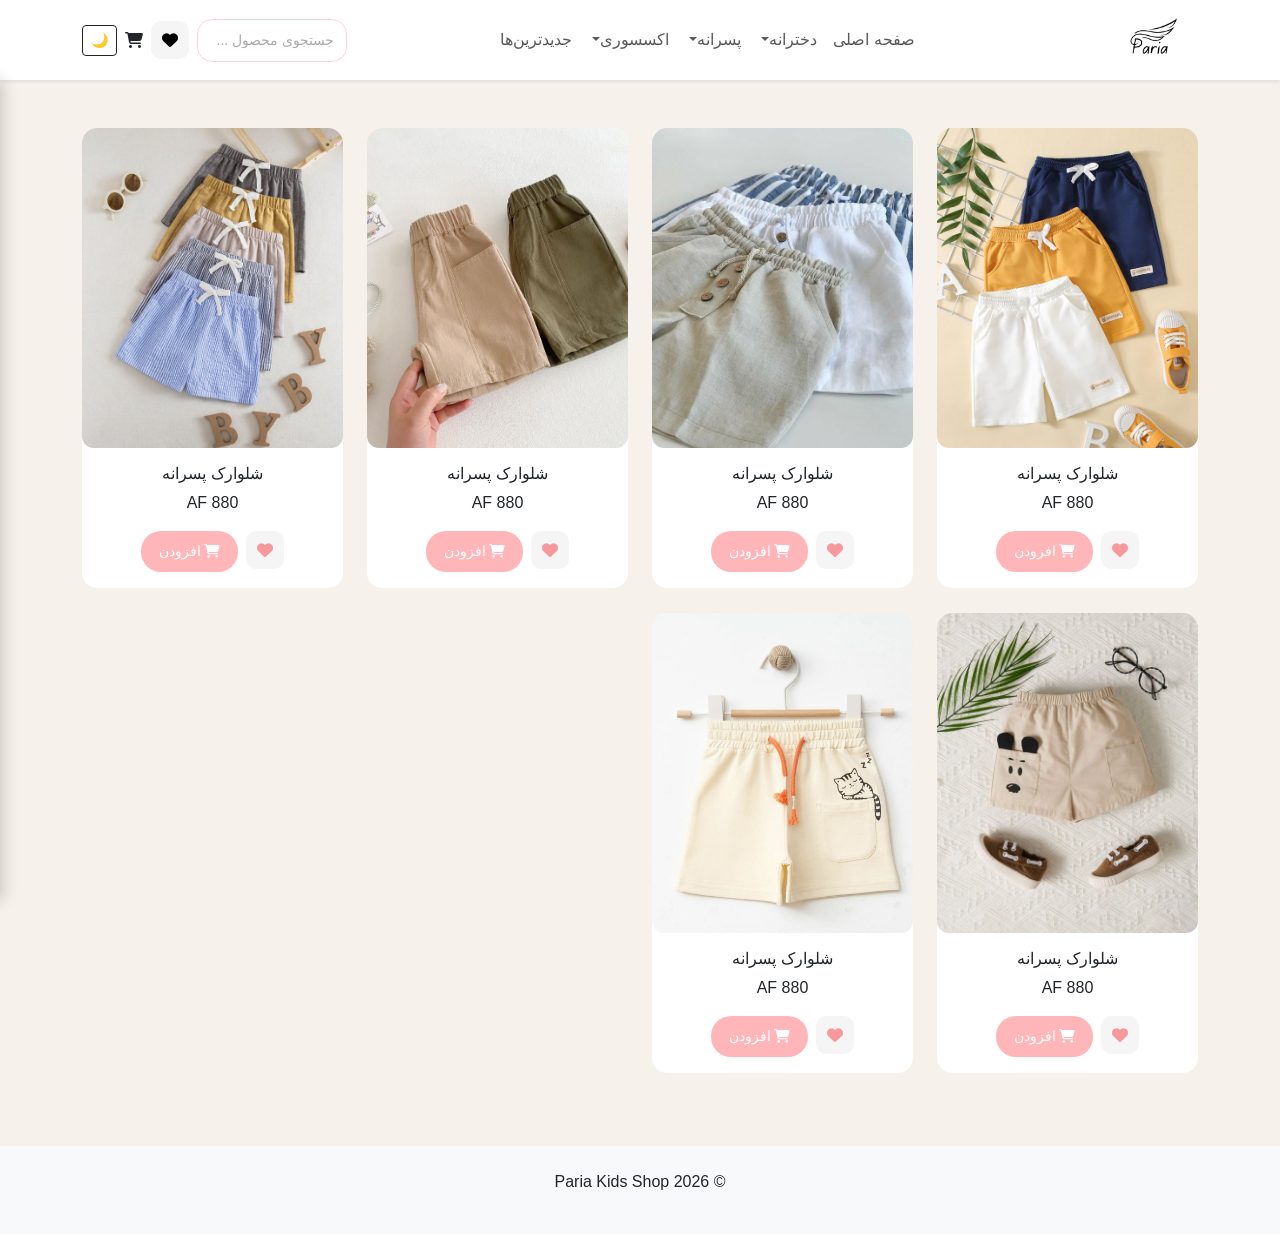
<file: shorts.html>
<!DOCTYPE html>
<html lang="fa" dir="rtl">

<head>
    <meta charset="UTF-8">
    <title>Paria Kids Shop</title>

    <!-- Bootstrap -->
    <link href="https://cdn.jsdelivr.net/npm/bootstrap@5.3.0/dist/css/bootstrap.min.css" rel="stylesheet">

    <!-- FontAwesome -->
    <link rel="stylesheet" href="https://cdnjs.cloudflare.com/ajax/libs/font-awesome/6.5.0/css/all.min.css">

    <!-- CSS -->
    <link rel="stylesheet" href="css/style.css">
</head>

<body>

    <!-- 🔹 NAVBAR -->
    <nav class="navbar navbar-expand-lg bg-white shadow-sm sticky-top">
        <div class="container">
            <img src="images/Logo.png" class="logo" img-fluid>


            <button class="navbar-toggler" data-bs-toggle="collapse" data-bs-target="#menu">
                <span class="navbar-toggler-icon"></span>
            </button>

            <div id="menu" class="collapse navbar-collapse">
                <ul class="navbar-nav mx-auto">
                    <li class="nav-item"><a class="nav-link" href="index.html">صفحه اصلی</a></li>

                    <li class="nav-item dropdown"><a class="nav-link dropdown-toggle" href="#" role="button"
                            data-bs-toggle="dropdown">دخترانه</a>
                        <ul class="dropdown-menu text-end">
                            <li><a class="dropdown-item" href="dress.html">پیراهن</a></li>
                            <li><a class="dropdown-item" href="girl's-t-shirt.html">تیشرت</a></li>
                            <li><a class="dropdown-item" href="girl's-pants.html">شلوار</a></li>
                            <li><a class="dropdown-item" href="skirt.html">دامن</a></li>
                        </ul>
                    </li>
                    <li class="nav-item dropdown"><a class="nav-link dropdown-toggle" href="#" role="button"
                            data-bs-toggle="dropdown">پسرانه</a>
                        <ul class="dropdown-menu text-end">
                            <li><a class="dropdown-item" href="shirts.html">پیراهن</a></li>
                            <li><a class="dropdown-item" href="boy's-t-shirt.html">تیشرت</a></li>
                            <li><a class="dropdown-item" href="boy's-pants.html">شلوار</a></li>
                            <li><a class="dropdown-item" href="shorts.html">شلوارک</a></li>
                        </ul>
                    </li>
                    <li class="nav-item dropdown"><a class="nav-link dropdown-toggle" href="#" role="button"
                            data-bs-toggle="dropdown">اکسسوری</a>
                        <ul class="dropdown-menu text-end">
                            <li><a class="dropdown-item" href="girl's-accessory.html">اکسسوری دخترانه</a></li>
                            <li><a class="dropdown-item" href="boy's-accessory.html">اکسسوری پسرانه</a></li>
                        </ul>
                    </li>
                    <li class="nav-item"><a class="nav-link" href="new.html">جدیدترین‌ها</a></li>
                </ul>

                <div class="d-flex align-items-center gap-2">

                    <input type="text" id="searchInput" class="form-control form-control-sm" style="width: 150px;"
                        placeholder="جستجوی محصول ...">

                          <a href="wishlist.html" id="fav" class="wishlist-add">
                             <i class="fa fa-heart"></i>
                        </a>
                    <i class="fa fa-shopping-cart" id="cartBtn"></i>
                    <button id="darkToggle" class="btn btn-sm btn-outline-dark">
                        🌙
                    </button>

                </div>
            </div>
        </div>
    </nav>

    <section id="productsSection" class="container my-5">

        <div class="row g-4">

            <div class="col-lg-3 col-md-4 col-6">

                <div class="card product-card">

                    <img src="images/shorts/1.JPG" alt="شلوارک پسرانه" class="card-img-top">

                    <div class="card-body text-center">

                        <h6>شلوارک پسرانه</h6>
                        <p>880 AF</p>

                        <!-- 🔥 دکمه‌ها -->
                        <div class="d-flex justify-content-center gap-2 mt-2">

                        <a href="#" class="wishlist-add">
                        <i class="fa fa-heart"></i>
                        </a>

                            <!-- 🛒 سبد خرید -->
                            <button class="btn btn-main btn-sm add-btn">
                                <i class="fa fa-shopping-cart"></i> افزودن
                            </button>

                        </div>

                    </div>
                </div>

            </div>

            <div class="col-lg-3 col-md-4 col-6">

                <div class="card product-card">

                    <img src="images/shorts/2.JPG" alt="شلوارک پسرانه" class="card-img-top">

                    <div class="card-body text-center">

                        <h6>شلوارک پسرانه</h6>
                        <p>880 AF</p>

                        <!-- 🔥 دکمه‌ها -->
                        <div class="d-flex justify-content-center gap-2 mt-2">

                         <a href="#" class="wishlist-add">
                        <i class="fa fa-heart"></i>
                        </a>

                            <!-- 🛒 سبد خرید -->
                            <button class="btn btn-main btn-sm add-btn">
                                <i class="fa fa-shopping-cart"></i> افزودن
                            </button>

                        </div>

                    </div>
                </div>

            </div>

            <div class="col-lg-3 col-md-4 col-6">

                <div class="card product-card">

                    <img src="images/shorts/3.JPG" alt="شلوارک پسرانه" class="card-img-top">

                    <div class="card-body text-center">

                        <h6>شلوارک پسرانه</h6>
                        <p>880 AF</p>

                        <!-- 🔥 دکمه‌ها -->
                        <div class="d-flex justify-content-center gap-2 mt-2">

                        <a href="#" class="wishlist-add">
                        <i class="fa fa-heart"></i>
                        </a>

                            <!-- 🛒 سبد خرید -->
                            <button class="btn btn-main btn-sm add-btn">
                                <i class="fa fa-shopping-cart"></i> افزودن
                            </button>

                        </div>

                    </div>
                </div>

            </div>

            <div class="col-lg-3 col-md-4 col-6">

                <div class="card product-card">

                    <img src="images/shorts/4.JPG" alt="شلوارک پسرانه" class="card-img-top">

                    <div class="card-body text-center">

                        <h6>شلوارک پسرانه</h6>
                        <p>880 AF</p>

                        <!-- 🔥 دکمه‌ها -->
                        <div class="d-flex justify-content-center gap-2 mt-2">

                        <a href="#" class="wishlist-add">
                        <i class="fa fa-heart"></i>
                        </a>

                            <!-- 🛒 سبد خرید -->
                            <button class="btn btn-main btn-sm add-btn">
                                <i class="fa fa-shopping-cart"></i> افزودن
                            </button>

                        </div>

                    </div>
                </div>

            </div>

        </div>


        <div class="row g-4">

            <div class="col-lg-3 col-md-4 col-6">

                <div class="card product-card">

                    <img src="images/shorts/5.JPG" alt="شلوارک پسرانه" class="card-img-top">

                    <div class="card-body text-center">

                        <h6>شلوارک پسرانه</h6>
                        <p>880 AF</p>

                        <!-- 🔥 دکمه‌ها -->
                        <div class="d-flex justify-content-center gap-2 mt-2">

                         <a href="#" class="wishlist-add">
                        <i class="fa fa-heart"></i>
                        </a>

                            <!-- 🛒 سبد خرید -->
                            <button class="btn btn-main btn-sm add-btn">
                                <i class="fa fa-shopping-cart"></i> افزودن
                            </button>

                        </div>

                    </div>
                </div>



            </div>
            <div class="col-lg-3 col-md-4 col-6">

                <div class="card product-card">

                    <img src="images/shorts/6.JPG" alt="شلوارک پسرانه" class="card-img-top">

                    <div class="card-body text-center">

                        <h6>شلوارک پسرانه</h6>
                        <p>880 AF</p>

                        <!-- 🔥 دکمه‌ها -->
                        <div class="d-flex justify-content-center gap-2 mt-2">

                        <a href="#" class="wishlist-add">
                        <i class="fa fa-heart"></i>
                        </a>

                            <!-- 🛒 سبد خرید -->
                            <button class="btn btn-main btn-sm add-btn">
                                <i class="fa fa-shopping-cart"></i> افزودن
                            </button>

                        </div>

                    </div>
                </div>



            </div>





        </div>


        </div>


    </section>


<!-- 🔹 CART SIDEBAR -->
<div class="cart-overlay" id="cartOverlay"></div>

<section class="cart-panel" id="cartPanel">

  <div class="cart-header">
    <h5>سبد خرید</h5>
  </div>

  <div id="cartItems"></div>

  <div class="cart-footer">
    <h6 id="totalPrice">جمع کل: 0</h6>

    <a href="checkout.html" class="checkout-btn">
     تکمیل سفارش
    </a>
  </div>

</section>

    <!-- 🔹 FOOTER -->
    <footer class="mt-5 text-center p-4 bg-light">
        <p>© 2026 Paria Kids Shop</p>
    </footer>

            <div id="toastMessage">
        ✅ محصول به سبد خرید اضافه شد
        </div>

    <script src="js/script.js"></script>
    <script src="https://cdn.jsdelivr.net/npm/bootstrap@5.3.0/dist/js/bootstrap.bundle.min.js"></script>

</body>

</html>
</file>
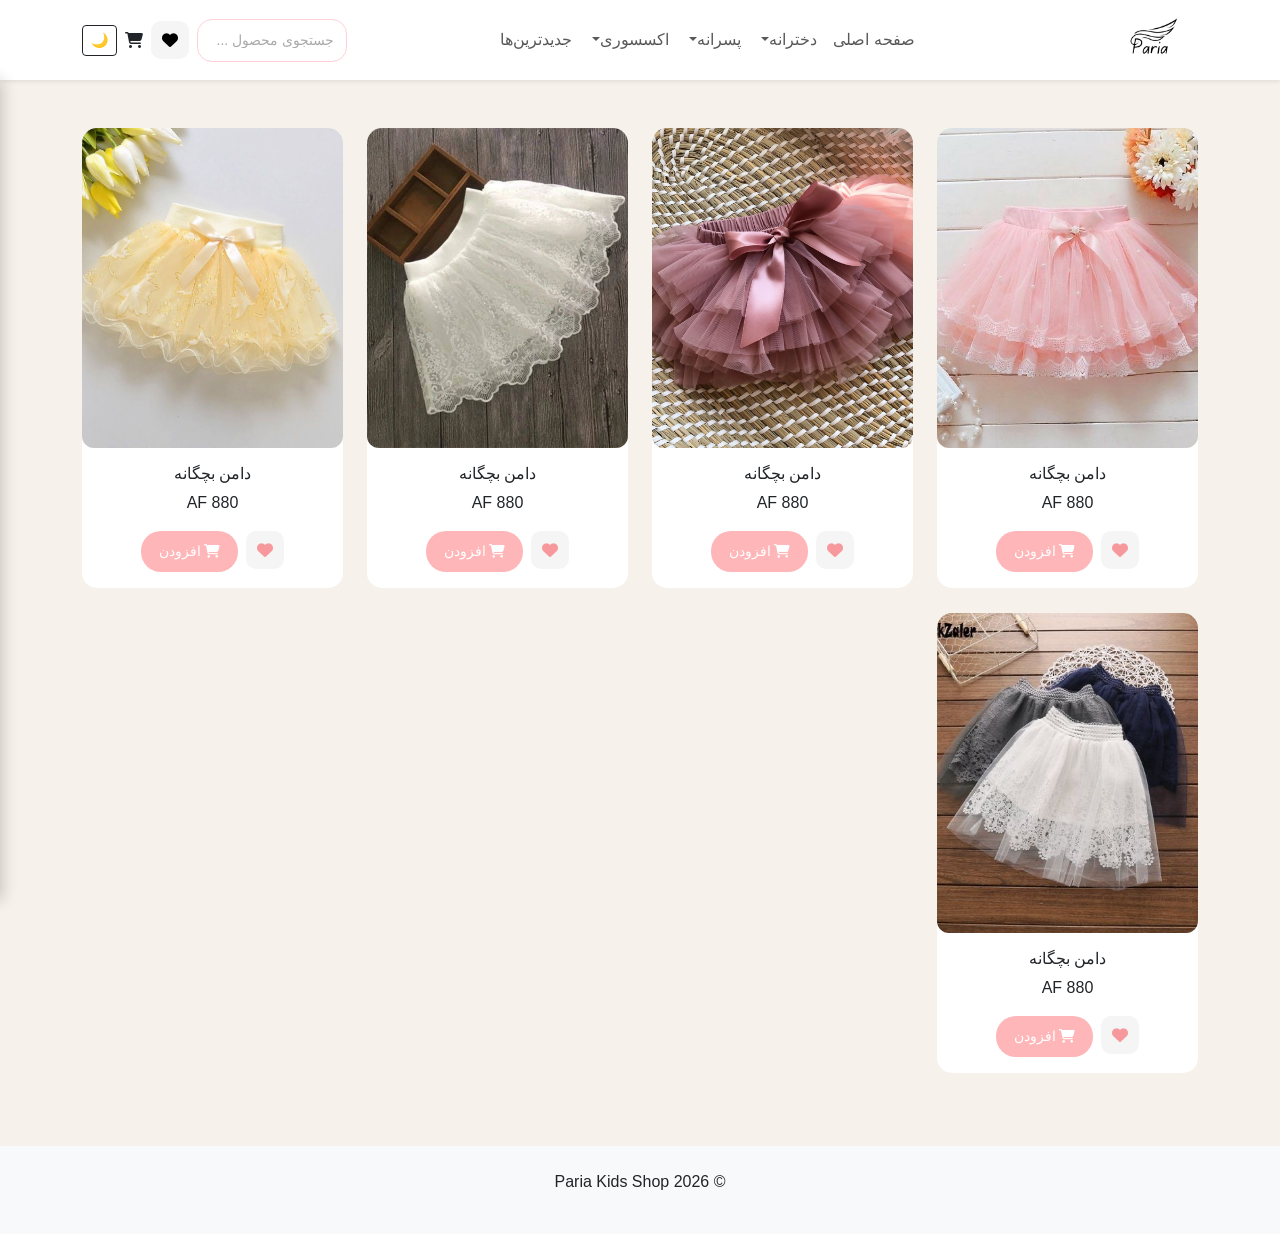
<file: skirt.html>
<!DOCTYPE html>
<html lang="fa" dir="rtl">

<head>
    <meta charset="UTF-8">
    <title>Paria Kids Shop</title>

    <!-- Bootstrap -->
    <link href="https://cdn.jsdelivr.net/npm/bootstrap@5.3.0/dist/css/bootstrap.min.css" rel="stylesheet">

    <!-- FontAwesome -->
    <link rel="stylesheet" href="https://cdnjs.cloudflare.com/ajax/libs/font-awesome/6.5.0/css/all.min.css">

    <!-- CSS -->
    <link rel="stylesheet" href="css/style.css">
</head>

<body>

    <!-- 🔹 NAVBAR -->
    <nav class="navbar navbar-expand-lg bg-white shadow-sm sticky-top">
        <div class="container">
            <img src="images/Logo.png" class="logo" img-fluid>


            <button class="navbar-toggler" data-bs-toggle="collapse" data-bs-target="#menu">
                <span class="navbar-toggler-icon"></span>
            </button>

            <div id="menu" class="collapse navbar-collapse">
                <ul class="navbar-nav mx-auto">
                    <li class="nav-item"><a class="nav-link" href="index.html">صفحه اصلی</a></li>

                    <li class="nav-item dropdown"><a class="nav-link dropdown-toggle" href="#" role="button"
                            data-bs-toggle="dropdown">دخترانه</a>
                        <ul class="dropdown-menu text-end">
                            <li><a class="dropdown-item" href="dress.html">پیراهن</a></li>
                            <li><a class="dropdown-item" href="girl's-t-shirt.html">تیشرت</a></li>
                            <li><a class="dropdown-item" href="girl's-pants.html">شلوار</a></li>
                            <li><a class="dropdown-item" href="skirt.html">دامن</a></li>
                        </ul>
                    </li>
                    <li class="nav-item dropdown"><a class="nav-link dropdown-toggle" href="#" role="button"
                            data-bs-toggle="dropdown">پسرانه</a>
                        <ul class="dropdown-menu text-end">
                            <li><a class="dropdown-item" href="shirts.html">پیراهن</a></li>
                            <li><a class="dropdown-item" href="boy's-t-shirt.html">تیشرت</a></li>
                            <li><a class="dropdown-item" href="boy's-pants.html">شلوار</a></li>
                            <li><a class="dropdown-item" href="shorts.html">شلوارک</a></li>
                        </ul>
                    </li>
                    <li class="nav-item dropdown"><a class="nav-link dropdown-toggle" href="#" role="button"
                            data-bs-toggle="dropdown">اکسسوری</a>
                        <ul class="dropdown-menu text-end">
                            <li><a class="dropdown-item" href="girl's-accessory.html">اکسسوری دخترانه</a></li>
                            <li><a class="dropdown-item" href="boy's-accessory.html">اکسسوری پسرانه</a></li>
                        </ul>
                    </li>
                    <li class="nav-item"><a class="nav-link" href="new.html">جدیدترین‌ها</a></li>
                </ul>

                <div class="d-flex align-items-center gap-2">

                    <input type="text" id="searchInput" class="form-control form-control-sm" style="width: 150px;"
                        placeholder="جستجوی محصول ...">

                        <a href="wishlist.html" id="fav" class="wishlist-add">
                             <i class="fa fa-heart"></i>
                        </a>
                    <i class="fa fa-shopping-cart" id="cartBtn"></i>
                    <button id="darkToggle" class="btn btn-sm btn-outline-dark">
                        🌙
                    </button>

                </div>
            </div>
        </div>
    </nav>

    <section id="productsSection" class="container my-5">

        <div class="row g-4">

            <div class="col-lg-3 col-md-4 col-6">

                <div class="card product-card">

                    <img src="images/skirt/1.JPG" alt="دامن بچگانه" class="card-img-top">

                    <div class="card-body text-center">

                        <h6>دامن بچگانه</h6>
                        <p>880 AF</p>

                        <!-- 🔥 دکمه‌ها -->
                        <div class="d-flex justify-content-center gap-2 mt-2">

                          <a href="#" class="wishlist-add">
                        <i class="fa fa-heart"></i>
                        </a>

                            <!-- 🛒 سبد خرید -->
                            <button class="btn btn-main btn-sm add-btn">
                                <i class="fa fa-shopping-cart"></i> افزودن
                            </button>

                        </div>

                    </div>
                </div>

            </div>

            <div class="col-lg-3 col-md-4 col-6">

                <div class="card product-card">

                    <img src="images/skirt/2.JPG" alt="دامن بچگانه" class="card-img-top">

                    <div class="card-body text-center">

                        <h6>دامن بچگانه</h6>
                        <p>880 AF</p>

                        <!-- 🔥 دکمه‌ها -->
                        <div class="d-flex justify-content-center gap-2 mt-2">

                        <a href="#" class="wishlist-add">
                        <i class="fa fa-heart"></i>
                        </a>

                            <!-- 🛒 سبد خرید -->
                            <button class="btn btn-main btn-sm add-btn">
                                <i class="fa fa-shopping-cart"></i> افزودن
                            </button>

                        </div>

                    </div>
                </div>

            </div>

            <div class="col-lg-3 col-md-4 col-6">

                <div class="card product-card">

                    <img src="images/skirt/3.JPG" alt="دامن بچگانه" class="card-img-top">

                    <div class="card-body text-center">

                        <h6>دامن بچگانه</h6>
                        <p>880 AF</p>

                        <!-- 🔥 دکمه‌ها -->
                        <div class="d-flex justify-content-center gap-2 mt-2">

                        <a href="#" class="wishlist-add">
                        <i class="fa fa-heart"></i>
                        </a>

                            <!-- 🛒 سبد خرید -->
                            <button class="btn btn-main btn-sm add-btn">
                                <i class="fa fa-shopping-cart"></i> افزودن
                            </button>

                        </div>

                    </div>
                </div>

            </div>

            <div class="col-lg-3 col-md-4 col-6">

                <div class="card product-card">

                    <img src="images/skirt/4.JPG" alt="دامن بچگانه" class="card-img-top">

                    <div class="card-body text-center">

                        <h6>دامن بچگانه</h6>
                        <p>880 AF</p>

                        <!-- 🔥 دکمه‌ها -->
                        <div class="d-flex justify-content-center gap-2 mt-2">

                        <a href="#" class="wishlist-add">
                        <i class="fa fa-heart"></i>
                        </a>

                            <!-- 🛒 سبد خرید -->
                            <button class="btn btn-main btn-sm add-btn">
                                <i class="fa fa-shopping-cart"></i> افزودن
                            </button>

                        </div>

                    </div>
                </div>

            </div>

        </div>


        <div class="row g-4">

            <div class="col-lg-3 col-md-4 col-6">

                <div class="card product-card">

                    <img src="images/skirt/5.JPG" alt="دامن بچگانه" class="card-img-top">

                    <div class="card-body text-center">

                        <h6>دامن بچگانه</h6>
                        <p>880 AF</p>

                        <!-- 🔥 دکمه‌ها -->
                        <div class="d-flex justify-content-center gap-2 mt-2">

                        <a href="#" class="wishlist-add">
                        <i class="fa fa-heart"></i>
                        </a>

                            <!-- 🛒 سبد خرید -->
                            <button class="btn btn-main btn-sm add-btn">
                                <i class="fa fa-shopping-cart"></i> افزودن
                            </button>

                        </div>

                    </div>
                </div>



            </div>




        </div>


    </section>


<!-- 🔹 CART SIDEBAR -->
<div class="cart-overlay" id="cartOverlay"></div>

<section class="cart-panel" id="cartPanel">

  <div class="cart-header">
    <h5>سبد خرید</h5>
  </div>

  <div id="cartItems"></div>

  <div class="cart-footer">
    <h6 id="totalPrice">جمع کل: 0</h6>

    <a href="checkout.html" class="checkout-btn">
     تکمیل سفارش
    </a>
  </div>

</section>

    <!-- 🔹 FOOTER -->
    <footer class="mt-5 text-center p-4 bg-light">
        <p>© 2026 Paria Kids Shop</p>
    </footer>

            <div id="toastMessage">
        ✅ محصول به سبد خرید اضافه شد
        </div>

    <script src="js/script.js"></script>
    <script src="https://cdn.jsdelivr.net/npm/bootstrap@5.3.0/dist/js/bootstrap.bundle.min.js"></script>

</body>

</html>
</file>
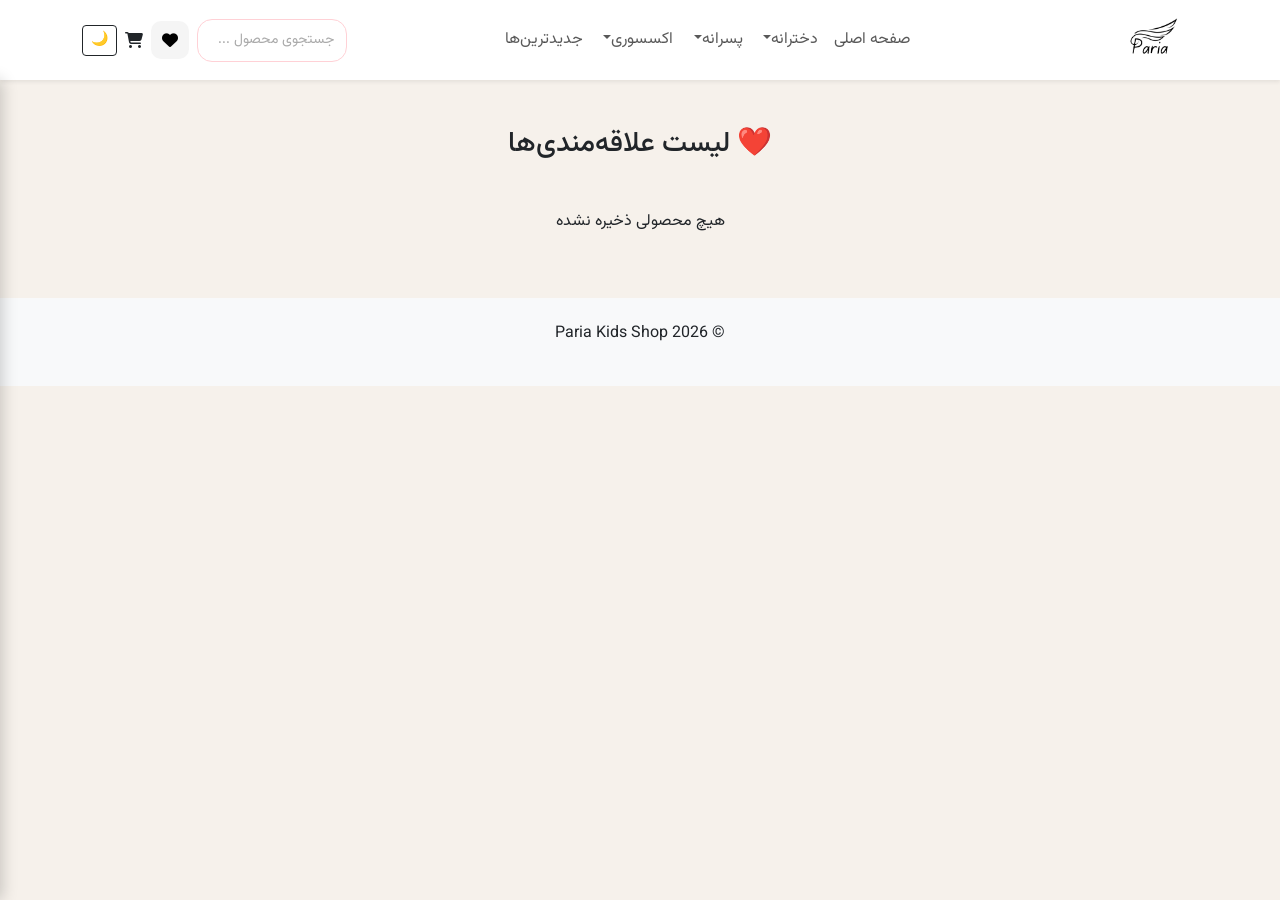
<file: wishlist.html>
<!DOCTYPE html>
<html lang="fa" dir="rtl">
<head>
  <meta charset="UTF-8">
  <title>علاقه‌مندی‌ها</title>

  <link href="https://cdn.jsdelivr.net/npm/bootstrap@5.3.0/dist/css/bootstrap.min.css" rel="stylesheet">

    <!-- Bootstrap -->
  <link href="https://cdn.jsdelivr.net/npm/bootstrap@5.3.0/dist/css/bootstrap.min.css" rel="stylesheet">

  <!-- FontAwesome -->
  <link rel="stylesheet" href="https://cdnjs.cloudflare.com/ajax/libs/font-awesome/6.5.0/css/all.min.css">

  <link href="https://fonts.googleapis.com/css2?family=Vazirmatn:wght@100;200;300;400;500;600;700&display=swap"
    rel="stylesheet">


  <!-- CSS -->
  <link rel="stylesheet" href="css/style.css">
</head>

<body>

  <!-- 🔹 NAVBAR -->
  <nav class="navbar navbar-expand-lg bg-white shadow-sm sticky-top">
    <div class="container">
      <img src="images/Logo.png" class="logo" img-fluid>


      <button class="navbar-toggler" data-bs-toggle="collapse" data-bs-target="#menu">
        <span class="navbar-toggler-icon"></span>
      </button>

      <div id="menu" class="collapse navbar-collapse">
        <ul class="navbar-nav mx-auto">
          <li class="nav-item"><a class="nav-link" href="index.html">صفحه اصلی</a></li>

          <li class="nav-item dropdown"><a class="nav-link dropdown-toggle" href="#" role="button"
              data-bs-toggle="dropdown">دخترانه</a>
            <ul class="dropdown-menu text-end">
              <li><a class="dropdown-item" href="dress.html">پیراهن</a></li>
              <li><a class="dropdown-item" href="girl's-t-shirt.html">تیشرت</a></li>
              <li><a class="dropdown-item" href="#">شلوار</a></li>
              <li><a class="dropdown-item" href="#">دامن</a></li>
            </ul>
          </li>
          <li class="nav-item dropdown"><a class="nav-link dropdown-toggle" href="#" role="button"
              data-bs-toggle="dropdown">پسرانه</a>
            <ul class="dropdown-menu text-end">
              <li><a class="dropdown-item" href="shirts.html">پیراهن</a></li>
              <li><a class="dropdown-item" href="boy's-t-shirt.html">تیشرت</a></li>
              <li><a class="dropdown-item" href="boy's-pants.html">شلوار</a></li>
              <li><a class="dropdown-item" href="shorts.html">شلوارک</a></li>
            </ul>
          </li>
          <li class="nav-item dropdown"><a class="nav-link dropdown-toggle" href="#" role="button"
              data-bs-toggle="dropdown">اکسسوری</a>
            <ul class="dropdown-menu text-end">
              <li><a class="dropdown-item" href="#">اکسسوری دخترانه</a></li>
              <li><a class="dropdown-item" href="#">اکسسوری پسرانه</a></li>
            </ul>
          </li>
          <li class="nav-item"><a class="nav-link" href="new.html">جدیدترین‌ها</a></li>
        </ul>
        <div class="d-flex align-items-center gap-2">

          <input type="text" id="searchInput" class="form-control form-control-sm" style="width: 150px;"
            placeholder="جستجوی محصول ...">

            <a href="wishlist.html" id="fav" class="wishlist-add">
              <i class="fa fa-heart"></i>
            </a>
          
          <i class="fa fa-shopping-cart" id="cartBtn"></i>
          <button id="darkToggle" class="btn btn-sm btn-outline-dark">
            🌙
          </button>

        </div>

      </div>
    </div>
  </nav>

<div class="container my-5">
  <h3 class="text-center">❤️ لیست علاقه‌مندی‌ها</h3>

  <div id="wishlistContainer" class="row g-4 mt-4"></div>
</div>

<script>
let wishlist = JSON.parse(localStorage.getItem("wishlist")) || [];

const container = document.getElementById("wishlistContainer");

function renderWishlist() {

  container.innerHTML = "";

  if (wishlist.length === 0) {

    container.innerHTML =
      "<p class='text-center'>هیچ محصولی ذخیره نشده</p>";

    return;
  }

  wishlist.forEach((item, index) => {

    container.innerHTML += `

      <div class="col-lg-3 col-md-4 col-6">

        <div class="card h-100">

          <img src="${item.img}" class="card-img-top">

          <div class="card-body text-center">

            <h6>${item.name}</h6>

            <p>${item.price}</p>

            <button class="btn btn-danger btn-sm remove-wishlist"
              data-index="${index}">
              حذف
            </button>

          </div>

        </div>

      </div>

    `;
  });

}

document.addEventListener("click", function (e) {

  if (e.target.classList.contains("remove-wishlist")) {

    const index = e.target.dataset.index;

    wishlist.splice(index, 1);

    localStorage.setItem(
      "wishlist",
      JSON.stringify(wishlist)
    );

    renderWishlist();
  }

});

renderWishlist();
</script>

<!-- 🔹 CART SIDEBAR -->
<div class="cart-overlay" id="cartOverlay"></div>

<section class="cart-panel" id="cartPanel">

  <div class="cart-header">
    <h5>سبد خرید</h5>
  </div>

  <div id="cartItems"></div>

  <div class="cart-footer">
    <h6 id="totalPrice">جمع کل: 0</h6>

    <a href="checkout.html" class="checkout-btn">
     تکمیل سفارش
    </a>
  </div>

</section>

    <!-- 🔹 FOOTER -->
    <footer class="mt-5 text-center p-4 bg-light">
      <p>© 2026 Paria Kids Shop</p>
    </footer>

        <div id="toastMessage">
        ✅ محصول به سبد خرید اضافه شد
        </div>

    <script src="js/script.js"></script>
    <script src="https://cdn.jsdelivr.net/npm/bootstrap@5.3.0/dist/js/bootstrap.bundle.min.js"></script>

</body>
</html>
</file>
<file: css/style.css>
:root {
  --nav-height: 80px;
}
.navbar {
  height: var(--nav-height);
}


body {
  font-family: 'Vazirmatn', sans-serif;
  background: #f6f1eb;
}

/* 🔹 HERO */
.hero {
  background: #f6f1eb;
  border-radius: 20px;
  padding: 40px;
}

.btn-main {
  background: #ffb6b9;
  color: white;
  border-radius: 20px;
  padding: 10px 18px;
  border: none;

  transform: translateY(0);
  transition: all 0.25s ease;
}

.btn:hover {
  transform: translateY(-5px);
  box-shadow: 0 10px 20px rgba(0, 0, 0, 0.15);
  background: #f7999c;
  color: white;
}


/* 🔹 CATEGORY */
.cat-box {
  background: linear-gradient(135deg, #c4b5fd, #fbcfe8);
  padding: 20px;
  border-radius: 15px;
  color: #fff;
  cursor: pointer;
  transition: 0.3s;
}

.cat-box:hover {
  transform: scale(1.05);
}

/* 🔹 PRODUCTS */
.card {
  border: none;
  border-radius: 15px;
  transition: 0.3s;
  overflow: hidden;
}

.card:hover {
  transform: translateY(-8px);
  box-shadow: 0 10px 25px rgba(0, 0, 0, 0.15);
}

/* 🔹 CART */
.cart-panel {
  position: fixed;
  left: -320px;
  top: 0;
  width: 320px;
  height: 100%;
  background: #fff;
  padding: 20px;
  transition: 0.4s ease;
  box-shadow: 5px 0 20px rgba(0, 0, 0, 0.2);
  z-index: 999;
}

.cart-panel.active {
  left: 0;
}

.video-container {
  width: 100%;
  max-width: 800px;
  /* حداکثر عرض */
  margin: auto;
}

.video-container video {
  width: 100%;
  height: auto;
  border-radius: 30px;
  object-fit: cover;
}

.film {
  max-height: 500px;
  object-fit: cover;
}

.logo {
  width: 80px;
  height: 80px;
  margin-right: 10px;
  border-radius: 50px;
  object-fit: cover;
}

.dropdown-menu {
  display: block;
  opacity: 0;
  visibility: hidden;
  transform: translateY(15px);
  transition: all 0.25s ease;
  pointer-events: none;
  margin-top: 0;
  border-radius: 12px;
  border: none;
  box-shadow: 0 10px 25px rgba(0, 0, 0, 0.1);
}

.dropdown-item {
  transition: 0.2s;
}

.dropdown-item:hover {
  background: #f7999c;
  color: white;
}

/* باز شدن dropdown با hover */
.nav-item.dropdown:hover .dropdown-menu {
  opacity: 1;
  visibility: visible;
  transform: translateY(0);
  pointer-events: auto;
}

/* انیمیشن نرم‌تر */
.dropdown-menu {
  transition: 0.2s ease;
}

.dropdown:hover>.dropdown-menu {
  display: block;
}

.categories {
  display: flex;
  justify-content: center;
  gap: 15px;
  overflow-x: auto;
  padding: 20px;
  margin-top: 50px;
}

.box {
  min-width: 140px;
  height: 140px;
  border-radius: 18px;
  display: flex;
  align-items: center;
  justify-content: center;
  color: white;
  font-size: 15px;
  font-family: sans-serif;
  transition: 0.3s;
}

/* رنگ‌های ملایم و بچگانه */
.box:nth-child(1) {
  background: #B8D8FD;
}

.box:nth-child(2) {
  background: #C0C0FD;
}

.box:nth-child(3) {
  background: #EDD0FD;
}

.box:nth-child(4) {
  background: #ffC6F8;
}

.box:nth-child(5) {
  background: #ffB3D6;
}

.box:nth-child(6) {
  background: #ffcfbc;
}

.box:nth-child(7) {
  background: #ffe2c6;
}

.box:nth-child(8) {
  background: #f6ebb8;
}

.box:nth-child(9) {
  background: #c3cf99;
}

/* هاور خیلی نرم */
.box:hover {
  transform: translateY(-5px);
  box-shadow: 0 10px 20px rgba(0, 0, 0, 0.15);
}

.colorful-title span:nth-child(1) {
  color: #B8D8FD;
}

.colorful-title span:nth-child(2) {
  color: #C0C0FD;
}

.colorful-title span:nth-child(3) {
  color: #EDD0FD;
}

.colorful-title span:nth-child(4) {
  color: #ffC6F8;
}

.colorful-title span:nth-child(5) {
  color: #ffB3D6;
}

.colorful-title span:nth-child(6) {
  color: #ffcfbc;
}

.colorful-title span:nth-child(7) {
  color: #ffe2c6;
}

.colorful-title span:nth-child(8) {
  color: #f59f00;
}

.colorful-title span {
  margin-left: 5px;
  text-shadow: 1px 1px 3px rgba(0, 0, 0, 0.2);
}

.product-card {
  border: none;
  border-radius: 15px;
  overflow: hidden;
  transition: 0.3s;
  margin-bottom: 25px;
}

.product-card img {
  width: 100%;
  height: 320px;
  /* اندازه ثابت */
  object-fit: cover;
  /* خیلی مهم ⭐ */
  border-radius: 12px;
}

.product-card:hover {
  transform: translateY(-5px);
  box-shadow: 0 10px 25px rgba(0, 0, 0, 0.15);
}



.checkout-box {
  max-width: 600px;
  margin: 50px auto;
  background: #ffffff;
  padding: 30px;
  border-radius: 20px;
  box-shadow: 0 10px 25px rgba(255, 105, 180, 0.2);
  border: 2px dashed #f7999c;
}

h4 {
  color: #f7999c;
  font-weight: bold;
}

.form-control {
  border-radius: 10px;
  border: 1px solid #ffc0cb;
}

.form-control:focus {
  border-color: #ff69b4;
  box-shadow: 0 0 5px #ffb6c1;
}

button {
  background: #ff69b4;
  border: none;
  border-radius: 10px;
  padding: 10px;
  font-weight: bold;
}

button:hover {
  background: #ff1493;
}

.error {
  color: red;
  font-size: 12px;
}

.success {
  border: 2px solid #28a745 !important;
}

/* 🔹 SLIDER (کاملاً هماهنگ با سایت) */
.slider-img {
  height: 480px;
  object-fit: cover;
  border-radius: 20px;
}

/* باکس متن روی اسلایدر */
.slider-content {
  position: absolute;
  top: 50%;
  left: 50%;
  transform: translate(-50%, -50%);

  background: rgba(255, 255, 255, 0.6);
  backdrop-filter: blur(10px);
  padding: 30px;
  border-radius: 20px;
  width: 70%;
  text-align: center;
}

/* تیتر */
.slider-content h2 {
  font-weight: 600;
  color: #444;
}

/* متن */
.slider-content p {
  color: #666;
  margin: 10px 0 15px;
}

/* دکمه هم‌استایل سایت */
.slider-content .btn-main {
  font-size: 14px;
}

/* فلش‌های اسلایدر */
.carousel-control-prev-icon,
.carousel-control-next-icon {
  background-color: rgba(255, 182, 185, 0.7);
  border-radius: 50%;
  padding: 15px;
}

/* نقطه‌ها */
.carousel-indicators button {
  background-color: #ffb6b9;
  width: 10px;
  height: 10px;
  border-radius: 50%;
}

/* 🔹 CHECKOUT BOX */
.checkout-box {
  max-width: 600px;
  margin: 60px auto;
  background: #ffffff;
  padding: 35px;
  border-radius: 25px;
  box-shadow: 0 15px 35px rgba(247, 153, 156, 0.2);
  border: 2px dashed #ffb6b9;
}

/* عنوان */
.checkout-box h4 {
  color: #f7999c;
  font-weight: 600;
  font-family: 'Vazirmatn', sans-serif;
}

/* 🔹 INPUT ها */
.form-control {
  border-radius: 15px;
  border: 1px solid #ffd1d6;
  padding: 10px 12px;
  transition: 0.3s ease;
  font-family: 'Vazirmatn', sans-serif;
}

/* فوکوس */
.form-control:focus {
  border-color: #ff69b4;
  box-shadow: 0 0 10px rgba(255, 182, 185, 0.4);
}

/* placeholder */
.form-control::placeholder {
  color: #aaa;
  font-size: 14px;
}

/* 🔹 دکمه */
.checkout-box .btn-main {
  background: #ffb6b9;
  color: white;
  border-radius: 20px;
  padding: 12px;
  border: none;
  font-weight: 500;
  transition: 0.3s;
}

.checkout-box .btn-main:hover {
  background: #f7999c;
  transform: translateY(-3px);
  box-shadow: 0 10px 20px rgba(0, 0, 0, 0.15);
}

/* 🔹 خطاها */
.error {
  color: #ff4d6d;
  font-size: 12px;
  margin-top: 4px;
  display: block;
}

/* 🔹 موفقیت */
.success {
  border: 2px solid #28a745 !important;
}

/* 🔹 responsive */
@media (max-width: 768px) {
  .checkout-box {
    margin: 30px 15px;
    padding: 25px;
  }
}

.error {
  color: red;
  font-size: 12px;
  display: block;
  margin-top: 4px;
}

/* =========================
   DARK MODE
========================= */

body.dark {
  background-color: #121212;
  color: #f1f1f1;
}

/* navbar */
body.dark .navbar {
  background-color: #1e1e1e !important;
}

/* cards */
body.dark .card {
  background-color: #1f1f1f;
  color: #fff;
  border: 1px solid #333;
}

/* text */
body.dark p,
body.dark h1,
body.dark h2,
body.dark h3,
body.dark h6 {
  color: #f1f1f1;
}

/* buttons */
body.dark .btn-main {
  background-color: #ffcc00;
  color: #000;
}

/* cart panel */
body.dark .cart-panel {
  background-color: #1e1e1e;
  color: #fff;
}

/* =========================
   DARK MODE FIX (NAV + FOOTER)
========================= */

body.dark .navbar {
  background-color: #1a1a1a !important;
  border-bottom: 1px solid #333;
}

body.dark .navbar .nav-link {
  color: #f1f1f1 !important;
}

body.dark .navbar .fa {
  color: #f1f1f1;
}

body.dark footer {
  background-color: #1a1a1a !important;
  color: #f1f1f1;
  border-top: 1px solid #333;
}
/* =========================
   HERO DARK MODE FIX
========================= */

.hero {
  transition: 0.3s ease;
}

/* حالت روشن */
.hero {
  background-color: transparent;
}

/* حالت تاریک */
body.dark .hero {
  background-color: #121212;
}

/* =========================
   CART SIDEBAR (LEFT SIDE)
========================= */

.cart-panel {
  position: fixed;
  top: var(--nav-height);
  left: 0;
  height: calc(100vh - var(--nav-height));
  width: 320px;
  background: #fff;
  box-shadow: 2px 0 15px rgba(0,0,0,0.2);
  transform: translateX(-100%);
  transition: transform 0.3s ease;
  z-index: 9999;
  padding: 15px;
  overflow-y: auto;
}

/* وقتی باز میشه */
.cart-panel.active {
  left: 0;  /* 👈 از چپ وارد میشه */
  transform: translateX(0);
}

/* overlay همون قبلی می‌مونه */
.cart-overlay {
  position: fixed;
  top: 0;
  left: 0;
  width: 100%;
  height: 100%;
  background: rgba(0,0,0,0.4);
  opacity: 0;
  visibility: hidden;
  transition: 0.3s ease;
  z-index: 999;
}

.cart-overlay.active {
  opacity: 1;
  visibility: visible;
}

#toastMessage {
  position: fixed;
  top: 90px;
  left: 50%;
  transform: translateX(-50%);
  background: #222;
  color: white;
  padding: 12px 20px;
  border-radius: 10px;
  font-size: 14px;
  opacity: 0;
  visibility: hidden;
  transition: 0.3s;
  z-index: 99999;
}

#toastMessage.show {
  opacity: 1;
  visibility: visible;
}

/* =========================
✅ CHECKOUT BUTTON
========================= */

.checkout-btn{
    display: block;
    width: 100%;

    text-align: center;

    background: #ff6b81;
    color: white;

    padding: 12px;
    border-radius: 10px;

    margin-top: 15px;

    text-decoration: none;

    transition: 0.3s;
}

.checkout-btn:hover{
    background: #ff4f6d;
    color: white;
}

#fav{
  color: #000;
}

.wishlist-add{
    width: 38px;
    height: 38px;
    border: none;
    border-radius: 10px;
    background: #f5f5f5;

    display: flex;
    align-items: center;
    justify-content: center;

    text-decoration: none;
    color: #f7999c;

    transition: 0.3s;
}

.wishlist-add:hover{
    background: #ffe5ec;
    color: #f28b8f;
}

#items a{
  color: white;
  text-decoration: none;
}
</file>
